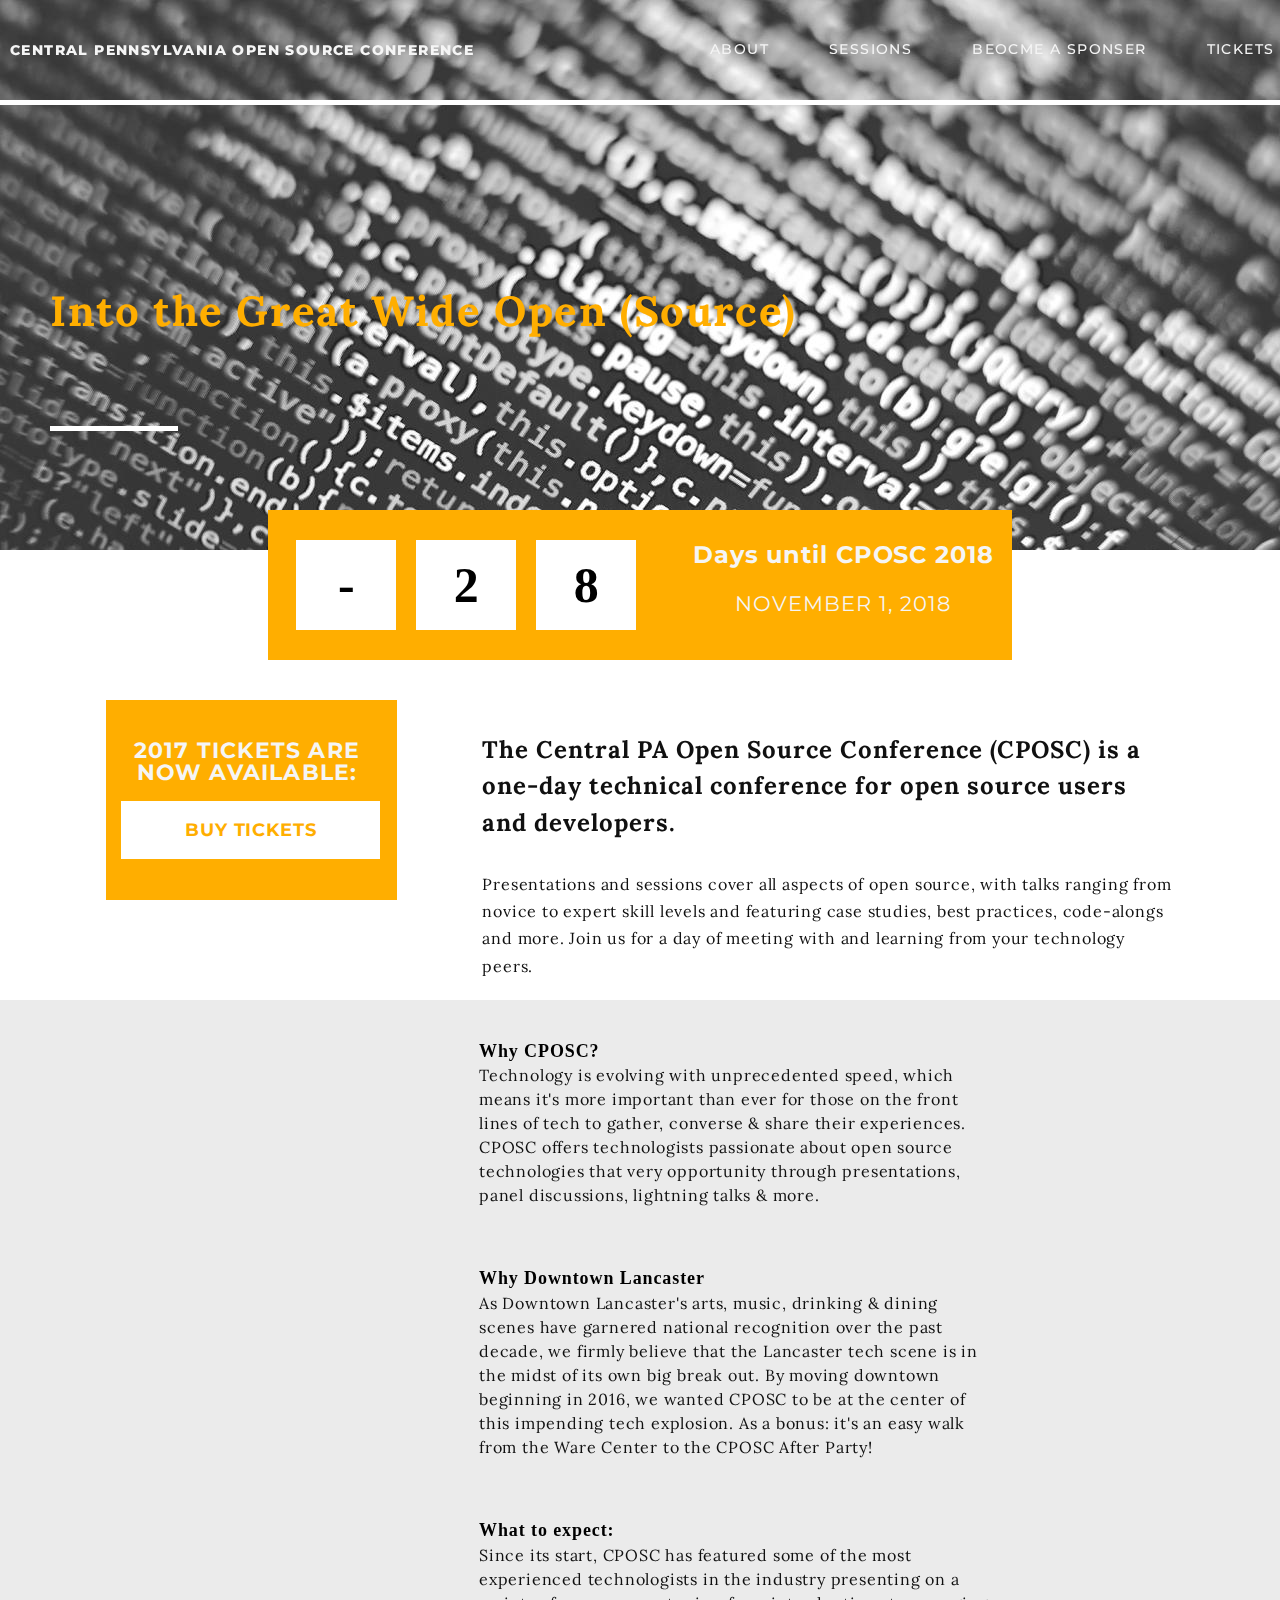
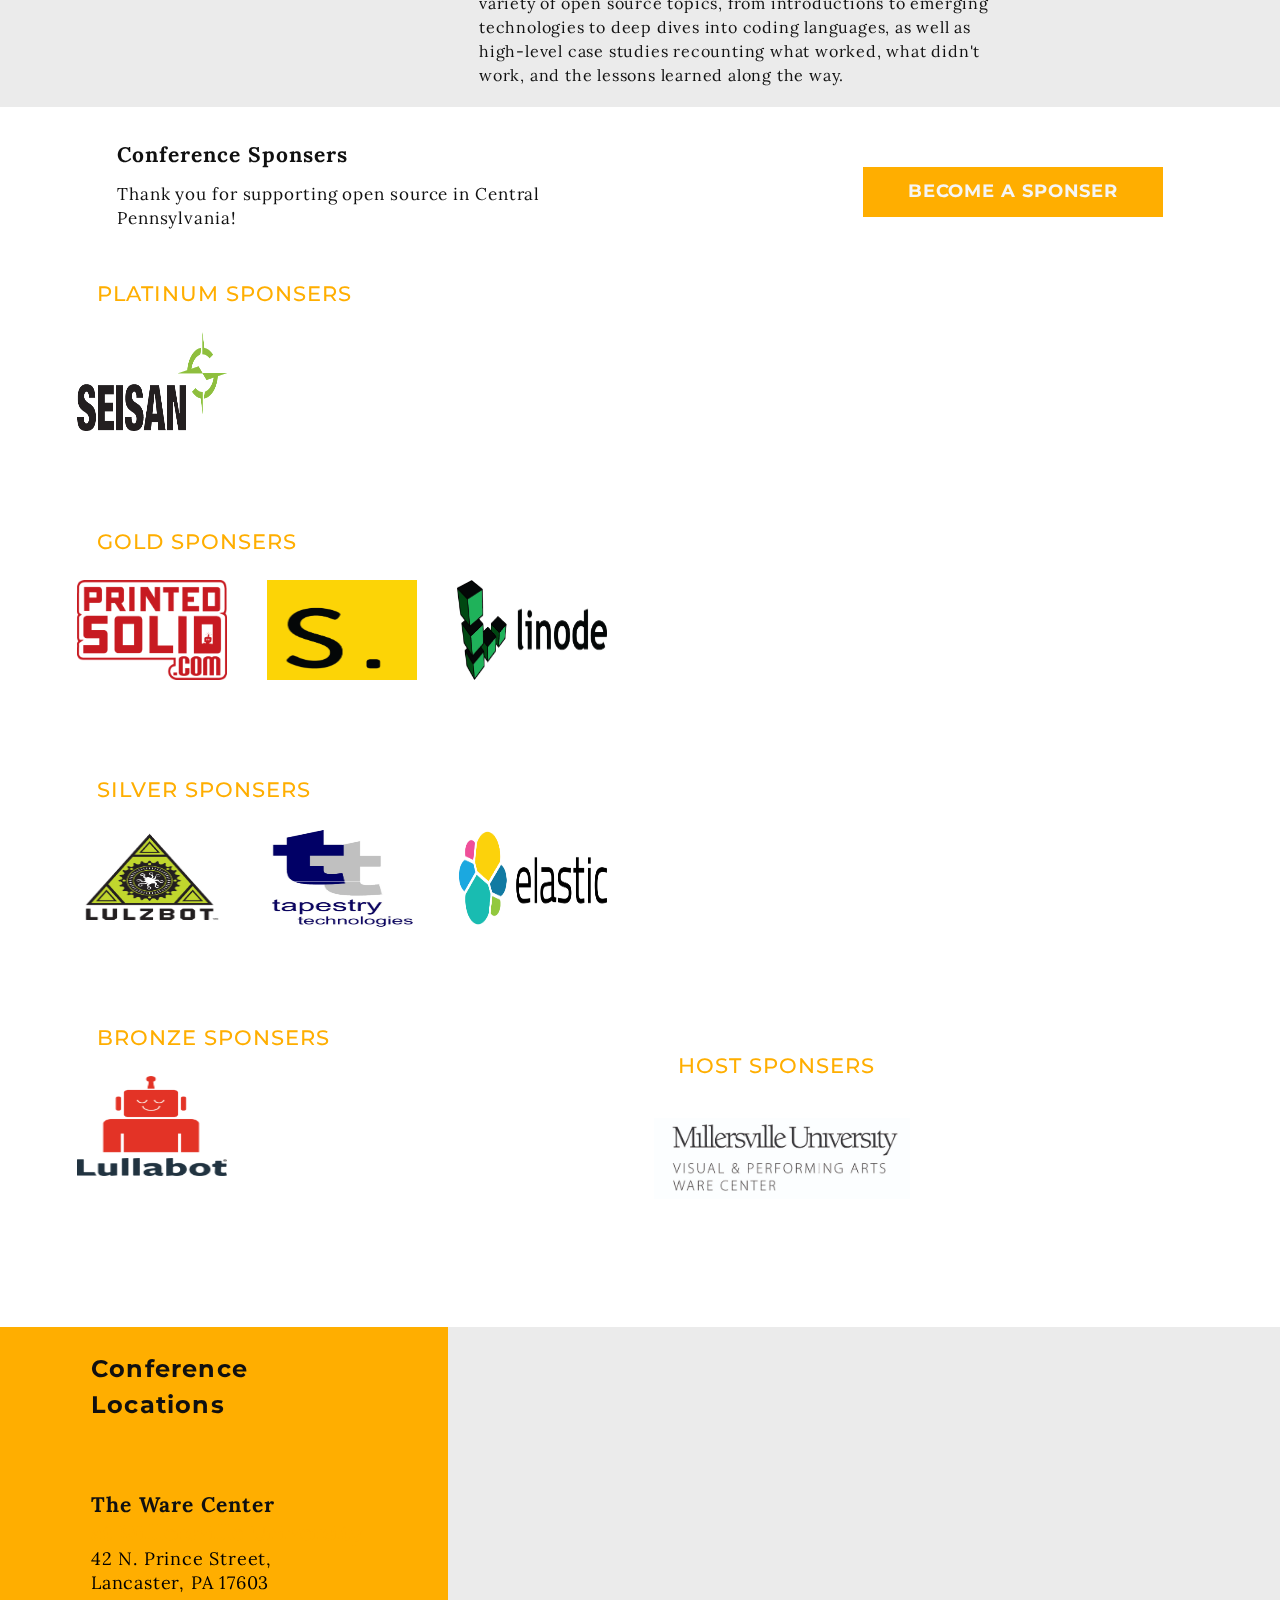
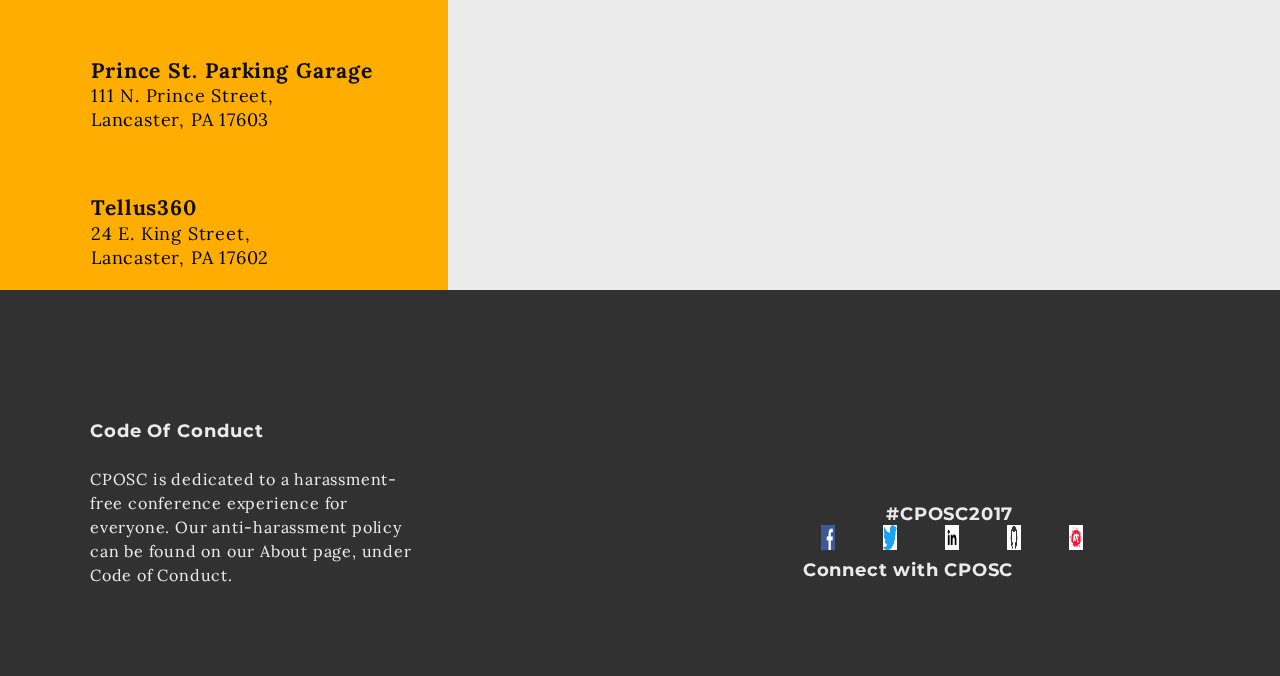
<file: index.html>
<!DOCTYPE html>
<html>
<head>
  <meta charset="utf-8" />
  <title>Home Page</title>
  <link rel="stylesheet" href="style.css">
  <meta name="viewport" content="width=device-width, initial-scale=1.0">
  <link href="https://fonts.googleapis.com/css?family=Lora|Montserrat" rel="stylesheet">
</head>
<body>
  <div class="nav-and-header-container">
    <nav class="site-navbar">
      <h2 class="CPOSC-navbar">CENTRAL PENNSYLVANIA OPEN SOURCE CONFERENCE</h2>
      <div class="nav-bar">
        <div class="about-button nav-button"><a href="about.html">ABOUT</a></div>
        <div class="sessions-button nav-button"><a href="speakers_and_sessions.html">SESSIONS</a></div>
        <div class="sponser-button nav-button"><a href="become_a_sponsor.html">BEOCME A SPONSER</a></div>
        <div class="tickets-button nav-button"><a href="tickets.html">TICKETS</a></div>
      </div>
      <div class="dropdown" style="float:right;">
        <button class="dropbtn">
        <img src="images/threelines.png" id="three-lines" alt="">
        </button>
      <div class="dropdown-content">
        <a href="index.html">Homepage</a>
        <a href="become_a_sponsor.html">Become a Sponser</a>
        <a href="speakers_and_sessions.html">Speakers and Sessions</a>
        <a href="about.html">About</a>
        <a href="tickets.html">Tickets</a>
      </div>
      </div>
    </nav>

    <section class="hero">
      <h1 class="hero-words">Into the Great Wide Open (Source)</h1>
      <div class="white-line"></div>
    </section>

  </div>
  <section class="countdown-clock">
    <section class="countdown-clock-counter">
      <div class="countdown-number-box" id="countdown-box-one">0</div>
      <div class="countdown-number-box" id="countdown-box-two"> 0
      </div>
      <div class="countdown-number-box" id="countdown-box-three"> 0
      </div>
    </section>
    <div class="event-date-and-time">
      <p class="days-until-cposc">Days until CPOSC 2018</p>
      <p class="date-of-event">NOVEMBER 1, 2018</p>
    </div>
  </section>
<div class="buy-tickets-background-info-container">
  <div class="buy-tickets">
    <h2 class="available">2017 TICKETS ARE<BR>
      NOW AVAILABLE:</h2>
    <div class="link-2">
      <a href="" target="_blank">BUY TICKETS</a>
    </div>
  </div>

  <article class="background-info">
    <section class="cposc-background-container">
      <h3 class="cposc-intro">The Central PA Open Source Conference (CPOSC) is a one-day technical conference for open source users and developers.</h3>
    </section>
    <section class="presentations-and-sessions-container">
      <p>Presentations and sessions cover all aspects of open source, with talks ranging from novice to expert skill levels and featuring case studies, best practices, code-alongs and more. Join us for a day of meeting with and learning from your technology peers.</p>
    </section>
  </article>
</div>

  <article class="why-cposc-articles-container">
    <section class="why-cposc-container">
      <h2>Why CPOSC?</h2>
      <p>Technology is evolving with unprecedented speed, which means it's more important than ever for those on the front lines of tech to gather, converse &amp; share their experiences. CPOSC offers technologists passionate about open source technologies that very opportunity through presentations, panel discussions, lightning talks &amp; more.</p>
    </section>
    <section class="why-lancaster-container">
      <h2>Why Downtown Lancaster</h2>
      <p>As Downtown Lancaster's arts, music, drinking &amp; dining scenes have garnered national recognition over the past decade, we firmly believe that the Lancaster tech scene is in the midst of its own big break out. By moving downtown beginning in 2016, we wanted CPOSC to be at the center of this impending tech explosion. As a bonus: it's an easy walk from the Ware Center to the CPOSC After Party!</p>
    </section>
    <section class="what-to-expect-container">
      <h2>What to expect:</h2>
      <p>Since its start, CPOSC has featured some of the most experienced technologists in the industry presenting on a variety of open source topics, from introductions to emerging technologies to deep dives into coding languages, as well as high-level case studies recounting what worked, what didn't work, and the lessons learned along the way.</p>
    </section>
  </article>

<div class="conference-sponsers-and-button-container">
  <section class="conference-sponsers-container">
    <h2 class="conference-sponsers">Conference Sponsers</h2>
    <p>Thank you for supporting open source in Central Pennsylvania!</p>
    <div class="become-a-sponser-button"><a href="">BECOME A SPONSER</a></div>
  </section>
    <div class="be-a-sponser-button"><a href="http://cposc.org/sponsor/">BECOME A SPONSER</a></div>
</div>

  <article class="cposc-sponsers-container">
    <h2 class="sponsers-title">PLATINUM SPONSERS</h2>
    <section class="platinum-sponsers-container">
      <img src="images/seisan.png" alt="">
    </section>
    <h2 class="sponsers-title">GOLD SPONSERS</h2>
    <section class="gold-sponsers-container">
        <img src="images/printedsolid.png" alt="">
        <img src="images/simple-mark.png" alt="">
        <img src="images/linode.png" alt="">
    </section>
    <h2 class="sponsers-title">SILVER SPONSERS</h2>
    <section class="silver-sponsers-container">
        <img src="images/lulzbot.jpg" alt="" />
        <img src="images/tapestry.png" alt="" />
        <img src="images/elastic.png" alt="" />
    </section>
  <section class="bronze-and-host-sponsers">
    <h2 class="sponsers-title">BRONZE SPONSERS</h2>
    <section class="bronze-sponsers-container">
      <img src="images/lullabot.png" alt="" />
    </section>
    <section class="host-sponsers-container">
    <h2 class="sponsers-title">HOST SPONSERS</h2>
      <img src="images/millersville.jpg"  id="millersville" alt="" />
    </section>
  </section>
  </article>
<div class="locations-grey-container">
  <section class="conference-locations-container">
    <h2 class="conference">Conference <br> Locations</h2>
    <h3 class="locations">The Ware Center</h3>
    <h5>at Millersville University</h5>
      <p class="address">42 N. Prince Street,<br>
      Lancaster, PA 17603</p>
    <h3 class="locations">Prince St. Parking Garage</h3>
    <p class="address">111 N. Prince Street,<br>
      Lancaster, PA 17603</p>
    <h3 class="locations">Tellus360</h3>
    <p class="address">24 E. King Street,<br>
      Lancaster, PA 17602</p>
  </section>
  <section class="grey-container">
    <iframe class="google-map-locations" src="https://www.google.com/maps/d/embed?mid=1MNOMifEoq6IxI9uRqtQNRoLZjIZzas38&hl=en"></iframe>
  </section>
  </div>
  <footer>
    <h3>Code Of Conduct</h3>
      <p>CPOSC is dedicated to a harassment-free conference experience for everyone. Our anti-harassment policy can be found on our About page, under Code of Conduct.</p>
      <h4>Connect with CPOSC</h4>
      <div class="images-footer">
        <img src="images/meetup.png" alt="meetup">
        <img src="images/git-hub.png" alt="github">
        <img src="images/in.png" alt="in">
        <img src="images/twitter.png" alt="twitter">
        <img src="images/facebook.png" alt="facebook">
      </div>
      <h4>#CPOSC2017</h4>
  </footer>
  <script src="scripts.js"></script>
</body>

</html>
</file>
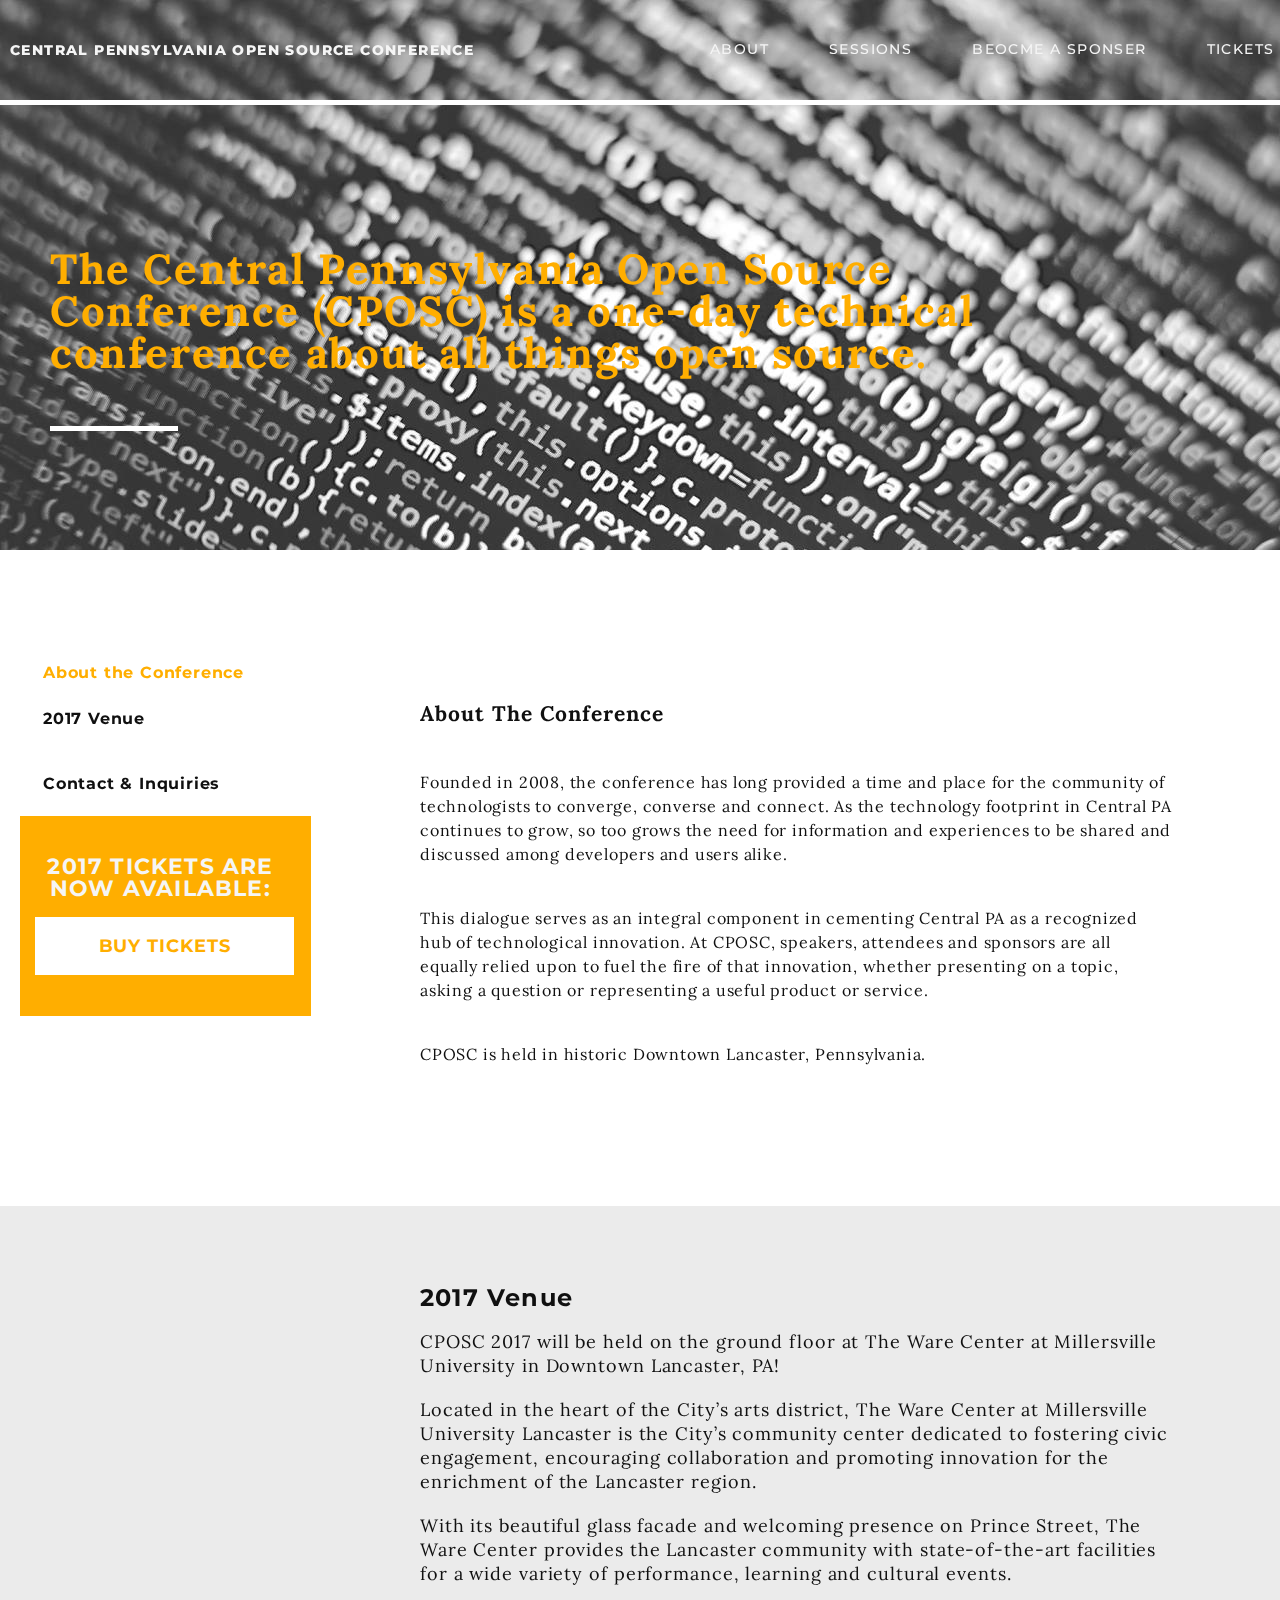
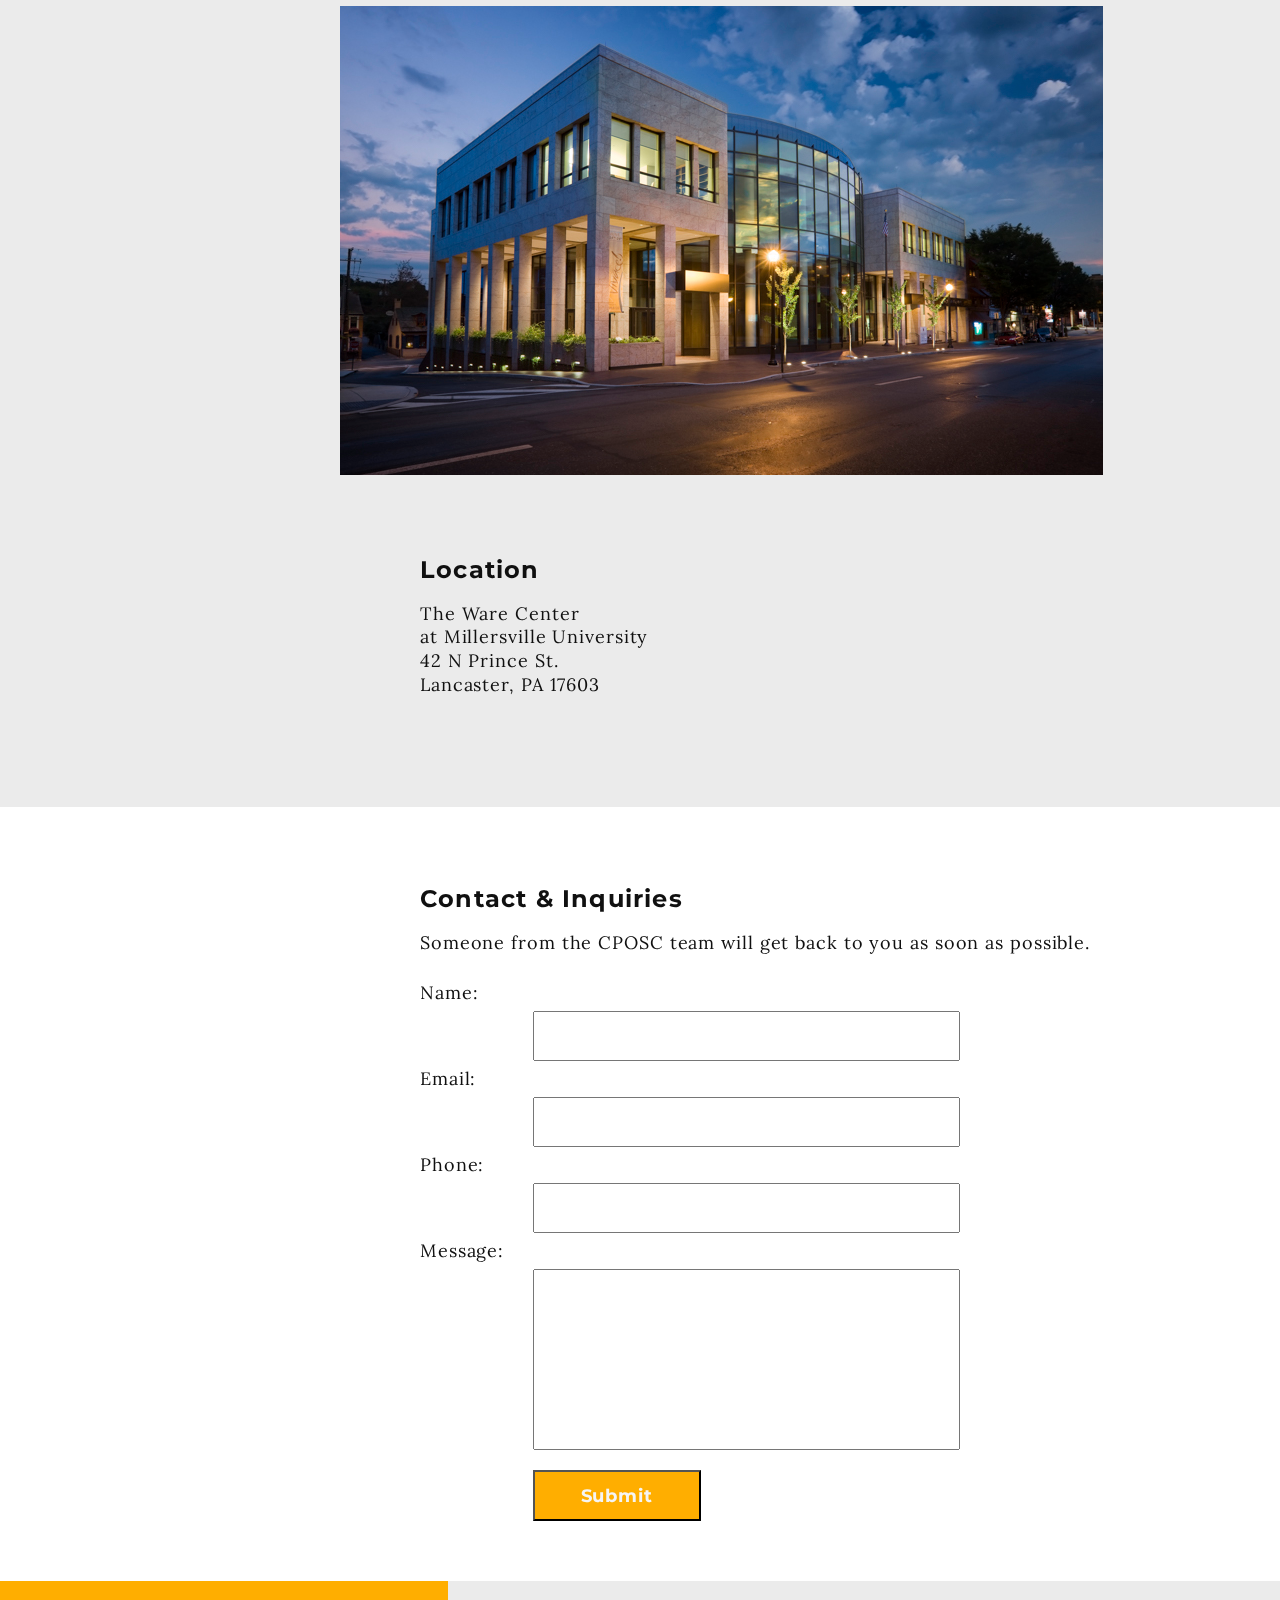
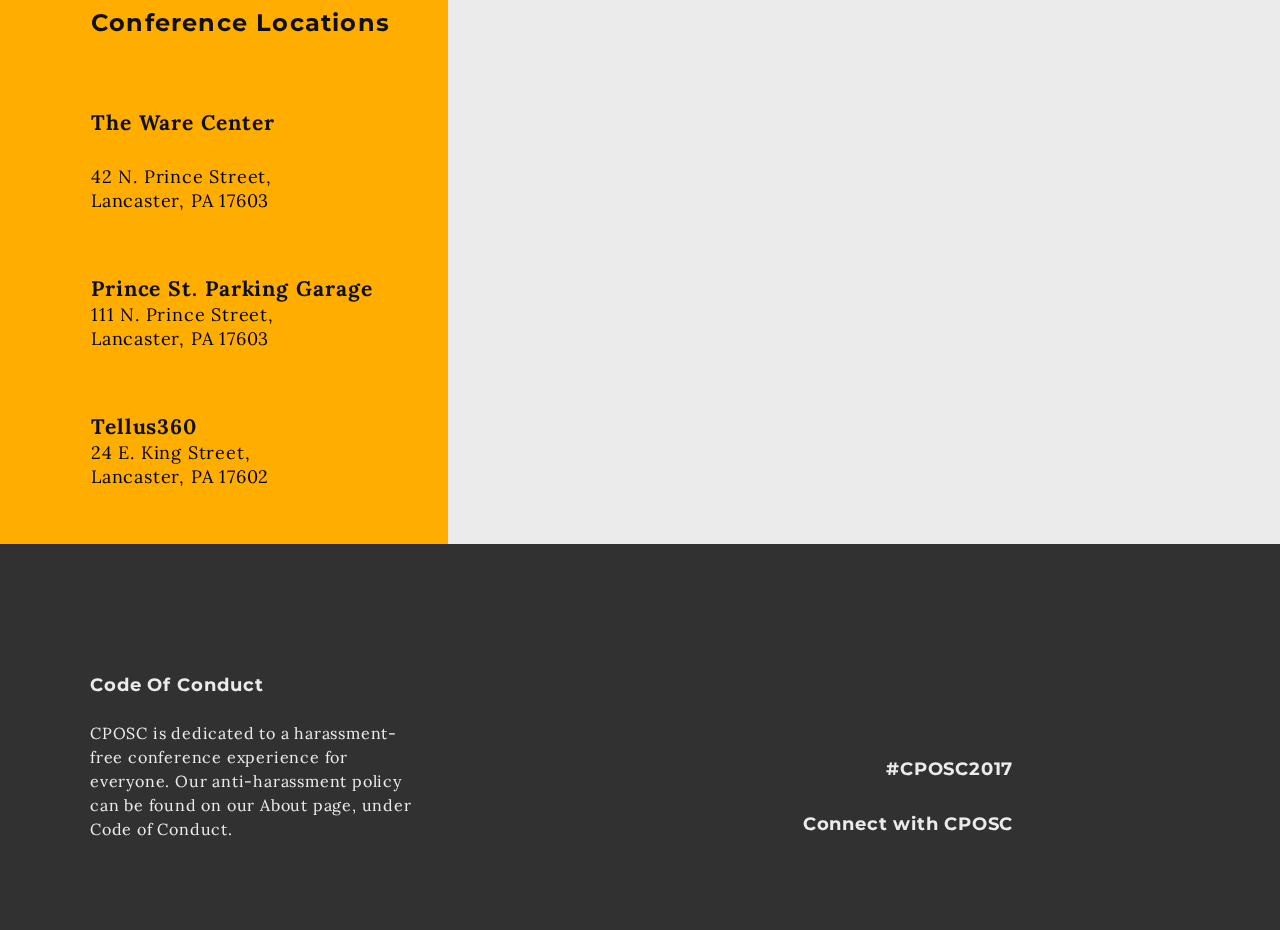
<file: about.html>
<!DOCTYPE html>
<html>
<head>
  <meta charset="utf-8" />
  <title>About</title>
  <link rel="stylesheet" href="style.css">
  <meta name="viewport" content="width=device-width, initial-scale=1.0">
  <link href="https://fonts.googleapis.com/css?family=Lora|Montserrat" rel="stylesheet">
</head>
<body>
  <div class="nav-and-header-container">
    <nav class="site-navbar">
      <h2 class="CPOSC-navbar">CENTRAL PENNSYLVANIA OPEN SOURCE CONFERENCE</h2>
      <div class="nav-bar">
        <div class="about-button nav-button"><a href="about.html">ABOUT</a></div>
        <div class="sessions-button nav-button"><a href="speakers_and_sessions.html">SESSIONS</a></div>
        <div class="sponser-button nav-button"><a href="become_a_sponsor.html">BEOCME A SPONSER</a></div>
        <div class="tickets-button nav-button"><a href="tickets.html">TICKETS</a></div>
      </div>
      <div class="dropdown" style="float:right;">
        <button class="dropbtn">
        <img src="images/threelines.png" id="three-lines" alt="">
        </button>
      <div class="dropdown-content">
        <a href="index.html">Homepage</a>
        <a href="become_a_sponsor.html">Become a Sponser</a>
        <a href="speakers_and_sessions.html">Speakers and Sessions</a>
        <a href="about.html">About</a>
        <a href="tickets.html">Tickets</a>
      </div>
      </div>
    </nav>
    <section class="hero">
      <h1 class="hero-words">The Central Pennsylvania Open Source Conference (CPOSC) is a one-day technical conference about all things open source.</h1>
      <div class="white-line"></div>
    </section>
  </div>
  <div class="sponser-container">
    <section class="become-a-sponser">
      <aside class="about-desktop-only">
        <h6>About the Conference</h6>
      <p><a href="#jump">2017 Venue</a></p>
        <p><a href="#jump2">Contact &amp; Inquiries</a></p>
      </aside>

      <div class="buy-tickets" id="ticket-box">
        <h2 class="available">2017 TICKETS ARE<BR>
          NOW AVAILABLE:</h2>
        <div class="link-2">
          <a href="" target="_blank">BUY TICKETS</a>
        </div>
      </div>
      <div class="about-venue-location-container">
      <h3 class="about-conference">About The Conference</h3>
      <p>Founded in 2008, the conference has long provided a time and place for the community of technologists to converge, converse and connect. As the technology footprint in Central PA continues to grow, so too grows the need for information and experiences to be shared and discussed among developers and users alike.</p>
      <p>This dialogue serves as an integral component in cementing Central PA as a recognized hub of technological innovation. At CPOSC, speakers, attendees and sponsors are all equally relied upon to fuel the fire of that innovation, whether presenting on a topic, asking a question or representing a useful product or service.</p>
      <p>CPOSC is held in historic Downtown Lancaster, Pennsylvania.</p>
    </div>
    </section>
  </div>
  <article class="about-cposc-container">
    <section class="about-cposc">
      <div id="jump"class="about-venue-location-container">
      <h3>2017 Venue</h3>
      <p>CPOSC 2017 will be held on the ground floor at The Ware Center at Millersville University in Downtown Lancaster, PA!</p>
      <p>Located in the heart of the City’s arts district, The Ware Center at Millersville University Lancaster is the City’s community center dedicated to fostering civic engagement, encouraging collaboration and promoting innovation for the enrichment of the Lancaster region.</p>
      <p>With its beautiful glass facade and welcoming presence on Prince Street, The Ware Center provides the Lancaster community with state-of-the-art facilities for a wide variety of performance, learning and cultural events.</p>
    </section>
  </div>
    <section class="about-venue-location-container">
      <img src="images/ware-center.jpg" alt="venue">
    </section>
    <section class="about-cposc">
      <div class="about-venue-location-container">
      <h3>Location</h3>
      <p>The Ware Center<br>
        at Millersville University<br>
        42 N Prince St.<br>
        Lancaster, PA 17603</p>
      </div>
    </section>
  </article>
  <article>
    <section id="jump2" class="contact-inquiries">
      <div class="about-venue-location-container">
      <h3>Contact &amp; Inquiries</h3>
      <p>Someone from the CPOSC team will get back to you as soon as possible.</p>
      <form>
        <fieldset>
          <label>
            Name:<br>
            <input type="text" name="user-name" class="desktop-version-input">
          </label>
          <label><br>
            Email:<br>
            <input type="email" name="email_address" class="desktop-version-input">
          </label>
          <label><br>
            Phone:<br>
            <input type="tel" name="phone-number" class="desktop-version-input">
          </label>
          <label><br>
            Message:<br>
            <input class="message-input" type="text" name="message">
          </label><br>
          <div class="button-container">
          <input class="submit-button"type="submit" value="Submit">
        </div>
        </fieldset>
      </form>
    </div>
    </section>
  </article>
  <div class="locations-grey-container">
  <section class="conference-locations-container">
    <h2 class="conference">Conference Locations</h2>
    <h3 class="locations">The Ware Center</h3>
    <h5>at Millersville University</h5>
      <p class="address">42 N. Prince Street,<br>
      Lancaster, PA 17603</p>
    <h3 class="locations">Prince St. Parking Garage</h3>
    <p class="address">111 N. Prince Street,<br>
      Lancaster, PA 17603</p>
    <h3 class="locations">Tellus360</h3>
    <p class="address">24 E. King Street,<br>
      Lancaster, PA 17602</p>
  </section>
  <aside class="grey-container">
    <iframe class="google-map-locations" src="https://www.google.com/maps/d/embed?mid=1MNOMifEoq6IxI9uRqtQNRoLZjIZzas38&hl=en"></iframe>
  </aside>
</div>
  <footer>
    <h3>Code Of Conduct</h3>
      <p>CPOSC is dedicated to a harassment-free conference experience for everyone. Our anti-harassment policy can be found on our About page, under Code of Conduct.</p>
      <h4>Connect with CPOSC</h4>
      <h4>#CPOSC2017</h4>
  </footer>

</body>

</html>
</file>
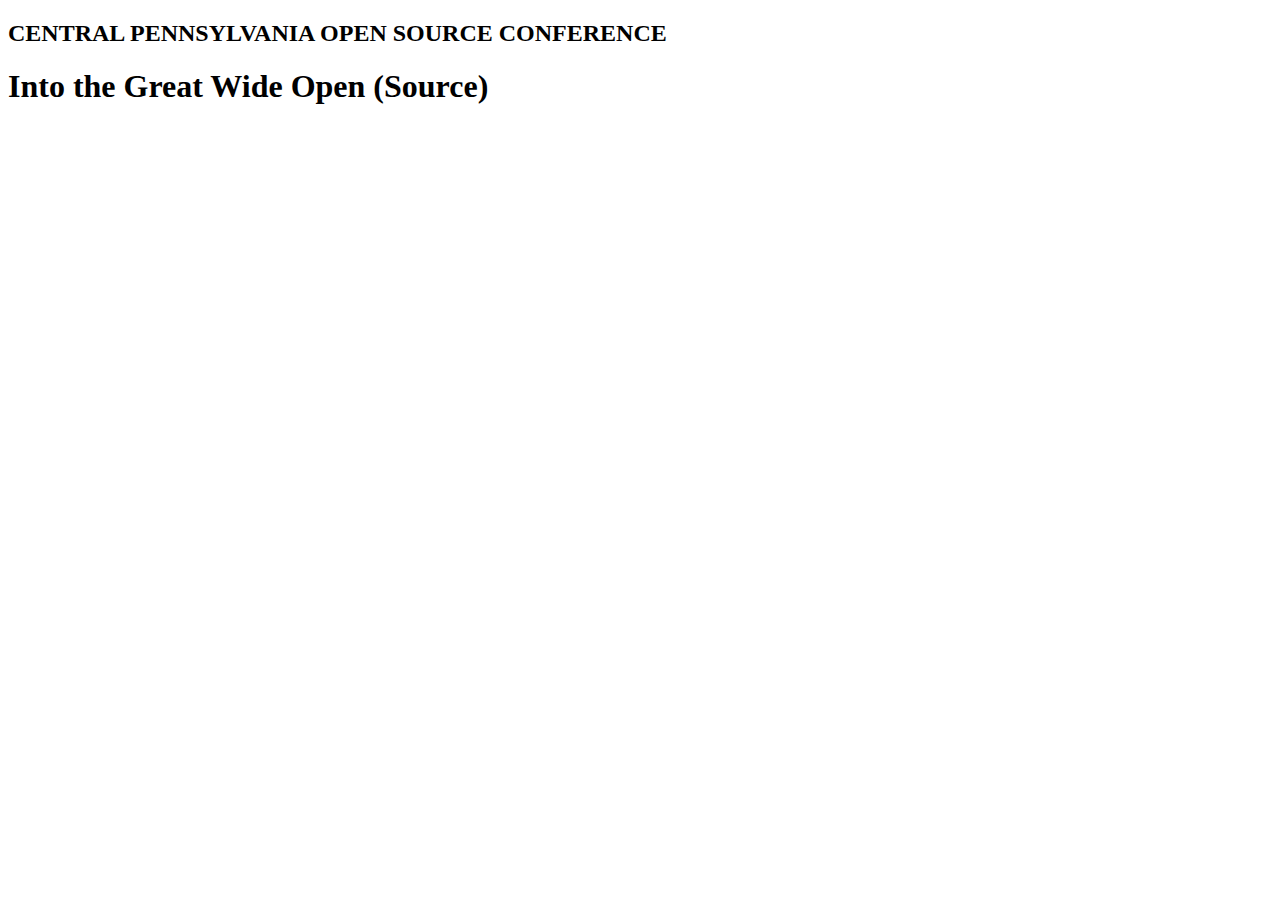
<file: become_a_sponser.html>
<!DOCTYPE html>
<html>
<head>
  <meta charset="utf-8" />
  <title>Become a sponser</title>
  <link rel="stylesheet" href="styles.css">
  <meta name="viewport" content="width=device-width, initial-scale=1.0">
</head>
<body>
  <nav class="site-navbar">
    <h2>CENTRAL PENNSYLVANIA OPEN SOURCE CONFERENCE</h2>
  </nav>
  <section class="hero">
    <h1>Into the Great Wide Open (Source)</h1>
  </section>
  <section class="buy-tickets">

  </section>

  <article class="become-a-sponser">

  </article>

  <article class="about-cposc-container">
    <section class="about-cposc">

    </section>
    <section class="why-sponser-cposc">

    </section>
  </article>

  <section class="sponsership-packages">

  </section>
  <article class="conference-locations-container">
    <section class="conference-location-one-container">

    </section>
    <section class="conference-location-two-container">

    </section>
    <section class="conference-location-three-container">

    </section>
  </article>
  <section class="grey-container">

  </section>
  <footer class="site-footer">
    <section class="code-of-conduct-footer-container">

    </section>
    <section class="connect-with-cposc-footer-container">

    </section>
    <section class="hashtag-cposc-footer">

    </section>
  </footer>
</body>

</html>
</file>
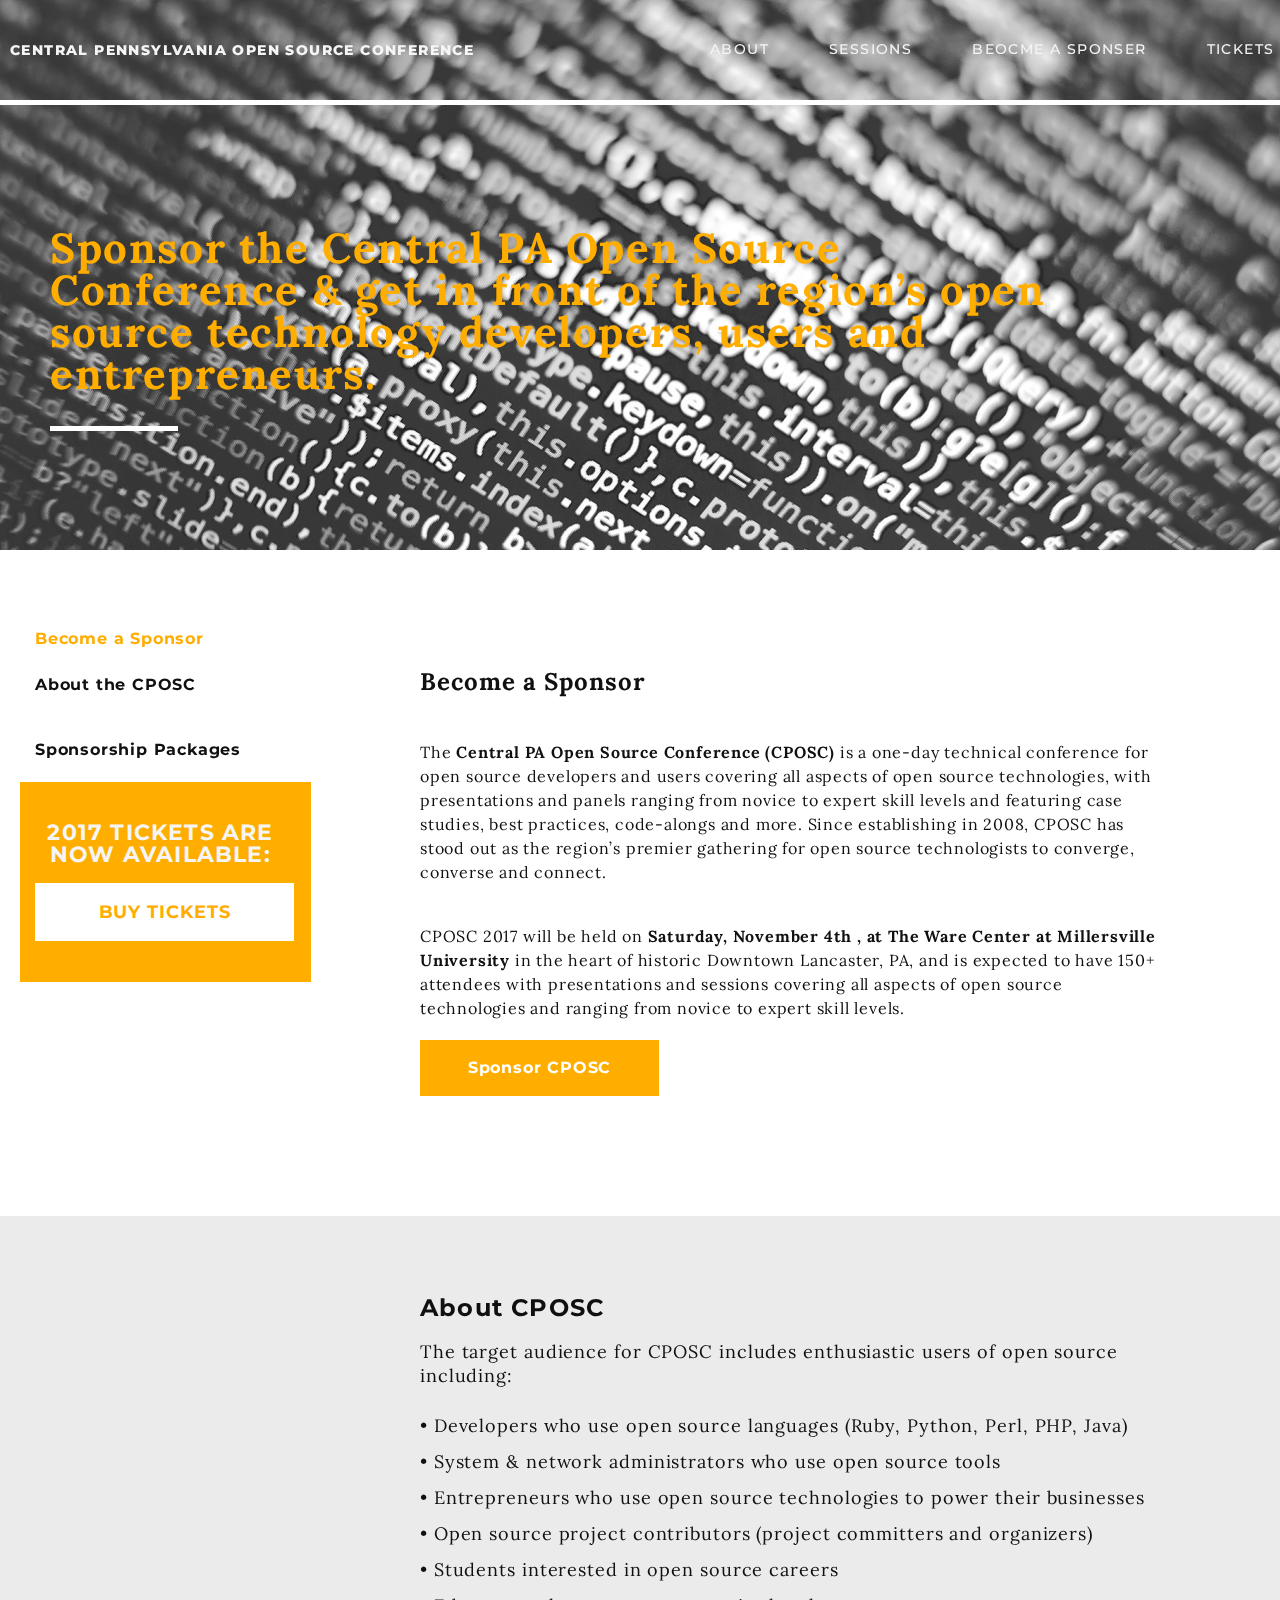
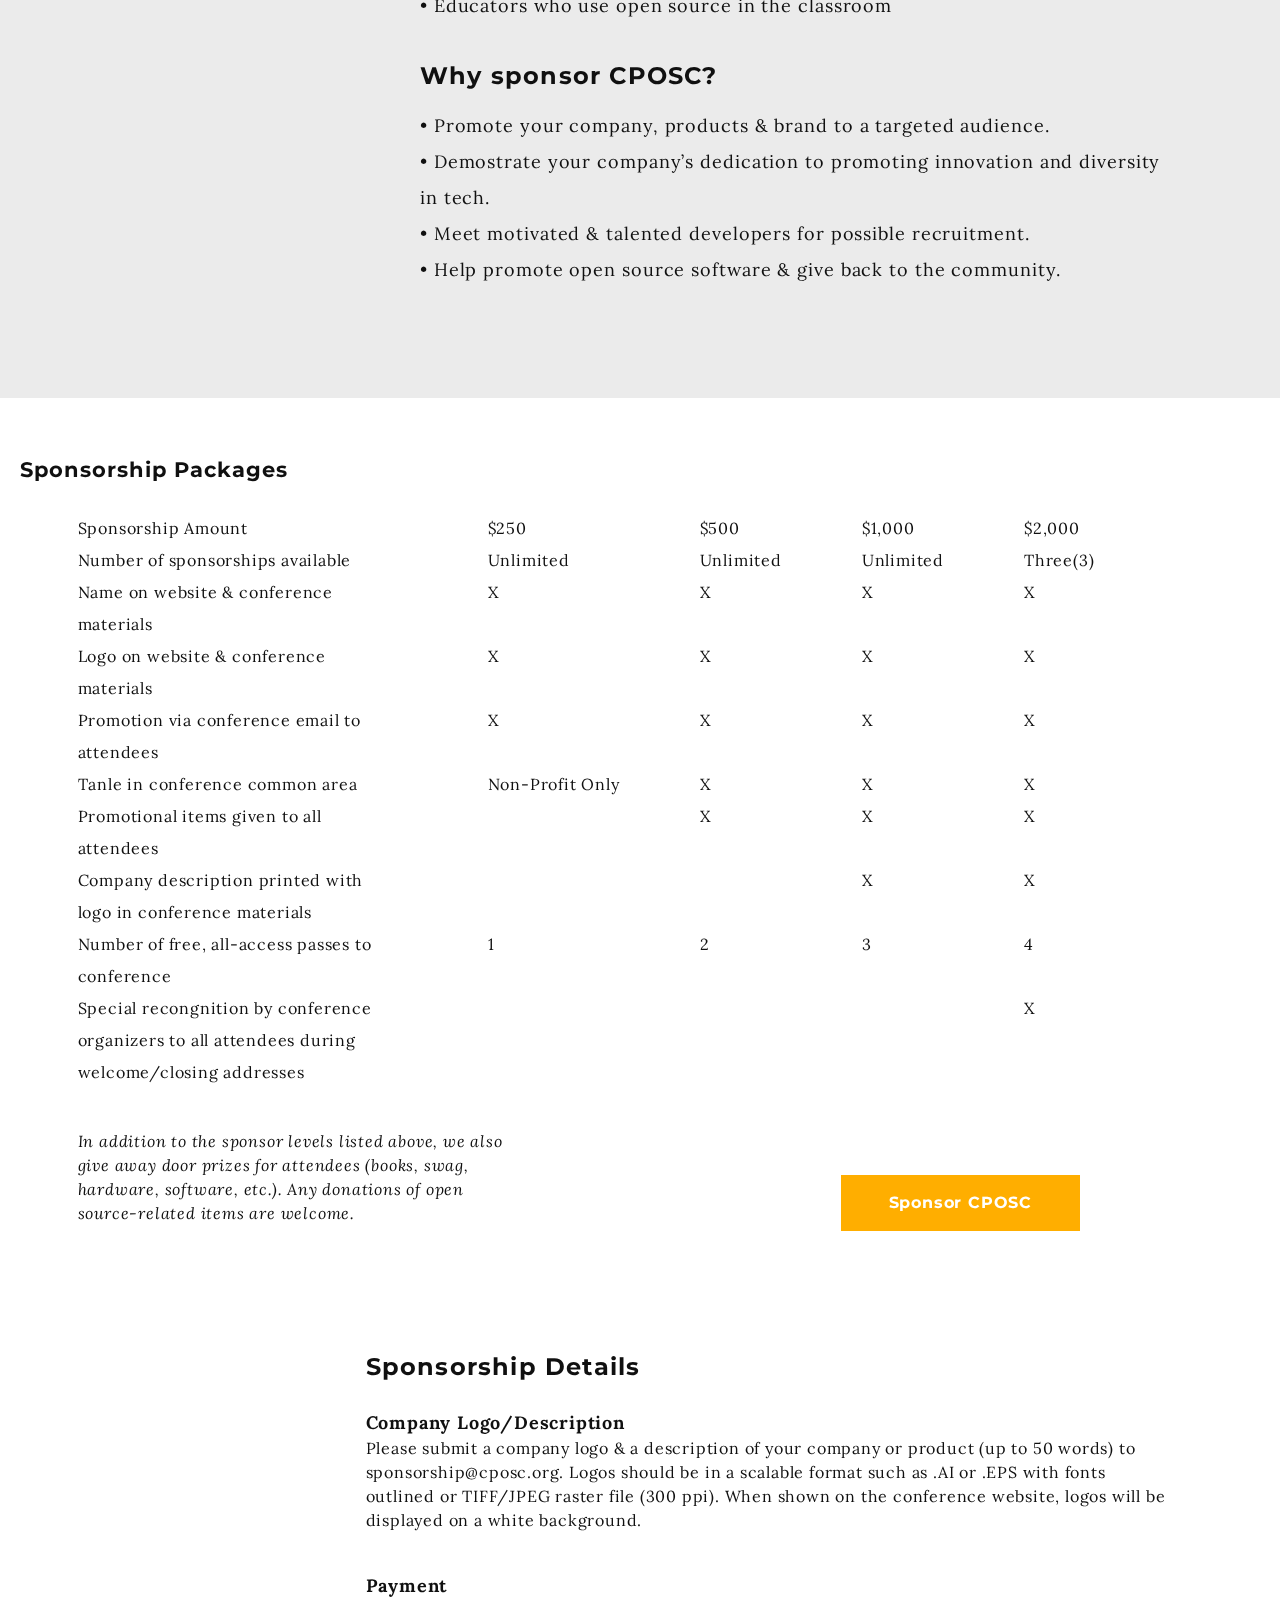
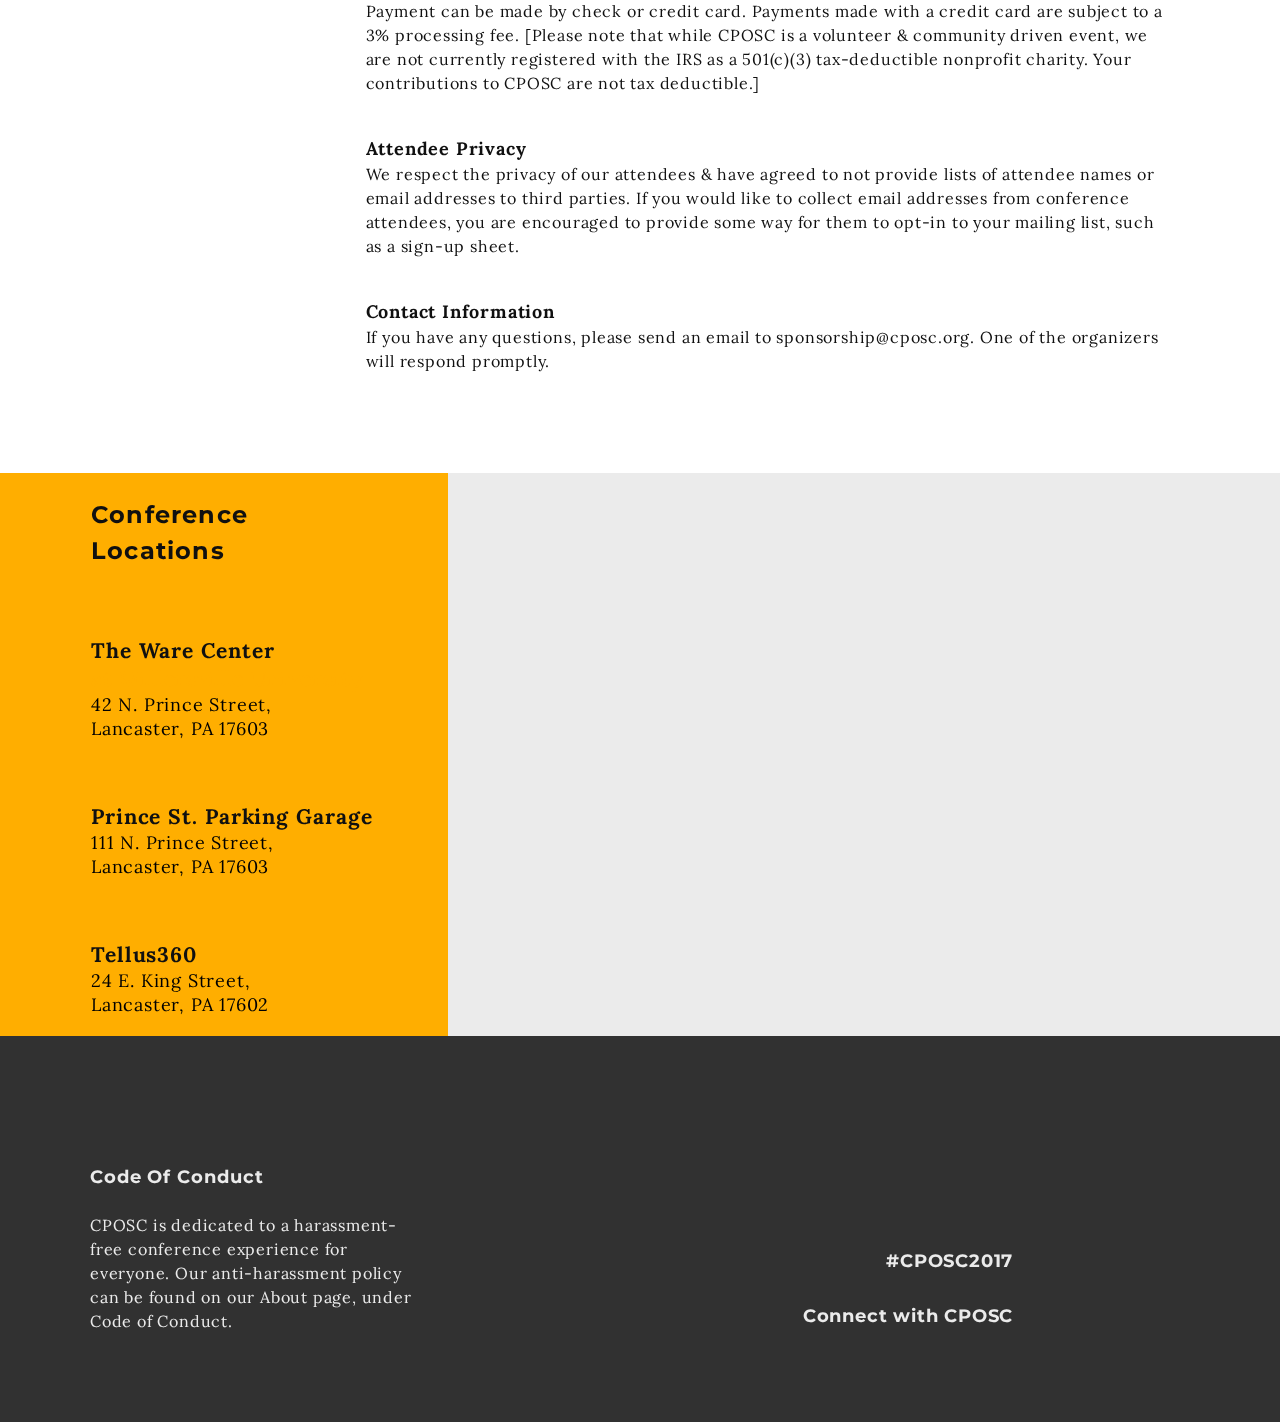
<file: become_a_sponsor.html>
<!DOCTYPE html>
<html>
<head>
  <meta charset="utf-8" />
  <title>Become a sponser</title>
  <link rel="stylesheet" href="style.css">
  <meta name="viewport" content="width=device-width, initial-scale=1.0">
  <link href="https://fonts.googleapis.com/css?family=Lora|Montserrat" rel="stylesheet">
</head>
<body>
  <div class="nav-and-header-container">
    <nav class="site-navbar">
      <h2 class="CPOSC-navbar">CENTRAL PENNSYLVANIA OPEN SOURCE CONFERENCE</h2>
      <div class="nav-bar">
        <div class="about-button nav-button"><a href="about.html">ABOUT</a></div>
        <div class="sessions-button nav-button"><a href="speakers_and_sessions.html">SESSIONS</a></div>
        <div class="sponser-button nav-button"><a href="become_a_sponsor.html">BEOCME A SPONSER</a></div>
        <div class="tickets-button nav-button"><a href="tickets.html">TICKETS</a></div>
      </div>
      <div class="dropdown" style="float:right;">
        <button class="dropbtn">
        <img src="images/threelines.png" id="three-lines" alt="">
        </button>
      <div class="dropdown-content">
        <a href="index.html">Homepage</a>
        <a href="become_a_sponsor.html">Become a Sponser</a>
        <a href="speakers_and_sessions.html">Speakers and Sessions</a>
        <a href="about.html">About</a>
        <a href="tickets.html">Tickets</a>
      </div>
      </div>
    </nav>
    <section class="hero">
      <h1 class="hero-words">Sponsor the Central PA Open Source Conference & get in front of the region’s open source technology developers, users and entrepreneurs.</h1>
      <div class="white-line"></div>
    </section>


  <article class="sponser-container">
  <section class="become-a-sponser">
    <aside class="sponsor-desktop-only">
      <h6>Become a Sponsor</h6>
    <p><a href="#jump3">About the CPOSC</a></p>
      <p><a href="#jump4">Sponsorship Packages</a></p>
    </aside>
    <div class="buy-tickets">
      <h2 class="available">2017 TICKETS ARE<BR>
        NOW AVAILABLE:</h2>
      <div class="link-2">
        <a href="" target="_blank">BUY TICKETS</a>
      </div>
    </div>
    <div class="sponsor-homepage">
    <h3 id="become-a-sponsor-desktop-only" class="cposc-intro">Become a Sponsor</h3>
    <p>The <span class="bold-text">Central PA Open Source Conference (CPOSC)</span> is a one-day technical conference for open source developers and users covering all aspects of open source technologies, with presentations and panels ranging from novice to expert skill levels and featuring case studies, best practices, code-alongs and more. Since establishing in 2008, CPOSC has stood out as the region’s premier gathering for open source technologists to converge, converse and connect.</p>
    <p>CPOSC 2017 will be held on <span class="bold-text">Saturday, November 4th , at The Ware Center at Millersville University</span> in the heart of historic Downtown Lancaster, PA, and is expected to have 150+ attendees with presentations and sessions covering all aspects of open source technologies and ranging from novice to expert skill levels.</p>
    <div class="desktop-sponsor-button">
      <a href="http://cposc.org/sponsor/" target="_blank">Sponsor CPOSC</a>
    </div>
  </div>
  </section>
  </article>

  <article class="about-cposc-container">
    <section id="jump3" class="about-cposc">
      <div class="sponsor-homepage">
        <h3>About CPOSC</h3>
          <p>The target audience for CPOSC includes enthusiastic users of open source including:</p>
          <p class="list">• Developers who use open source languages (Ruby, Python, Perl, PHP, Java)<br>
            • System & network administrators who use open source tools<br>
            • Entrepreneurs who use open source technologies to power their businesses<br>
            • Open source project contributors (project committers and organizers)<br>
            • Students interested in open source careers<br>
            • Educators who use open source in the classroom</p>
          <h3>Why sponsor CPOSC?</h3>
            <p class="list">• Promote your company, products & brand to a targeted audience.<br>
              • Demostrate your company’s dedication to promoting innovation and diversity in tech.<br>
              • Meet motivated & talented developers for possible recruitment.<br>
              • Help promote open source software & give back to the community.</p>
            </div>
    </section>
  </article>
  <section id="jump4" class="sponsership-packages">
    <h4>Sponsorship Packages</h4>
    <table class="desktop-table">
      <tr>
        <th scope="row">Sponsorship Amount</th>
        <td>$250</td>
        <td>$500</td>
        <td>$1,000</td>
        <td>$2,000</td>
      </tr>
      <tr>
        <th scope="row">Number of sponsorships available</th>
        <td>Unlimited</td>
        <td>Unlimited</td>
        <td>Unlimited</td>
        <td>Three(3)</td>
      </tr>
      <tr>
        <th scope="row">Name on website &amp; conference materials</th>
        <td>X</td>
        <td>X</td>
        <td>X</td>
        <td>X</td>
      </tr>
      <tr>
        <th scope="row">Logo on website &amp; conference materials</th>
        <td>X</td>
        <td>X</td>
        <td>X</td>
        <td>X</td>
      </tr>
      <tr>
        <th scope="row">Promotion via conference email to attendees</th>
        <td>X</td>
        <td>X</td>
        <td>X</td>
        <td>X</td>
      </tr>
      <tr>
        <th scope="row">Tanle in conference common area</th>
        <td>Non-Profit Only</td>
        <td>X</td>
        <td>X</td>
        <td>X</td>
      </tr>
      <tr>
        <th scope="row">Promotional items given to all attendees</th>
        <td></td>
        <td>X</td>
        <td>X</td>
        <td>X</td>
      </tr>
      <tr>
        <th scope="row">Company description printed with logo in conference materials</th>
        <td></td>
        <td></td>
        <td>X</td>
        <td>X</td>
      </tr>
      <tr>
        <th scope="row">Number of free, all-access passes to conference</th>
        <td>1</td>
        <td>2</td>
        <td>3</td>
        <td>4</td>
      </tr>
      <tr>
        <th scope="row">Special recongnition by conference organizers to all attendees during welcome/closing addresses</th>
        <td></td>
        <td></td>
        <td></td>
        <td>X</td>
      </tr>
    </table>
    <p class="mobile-p">Download sponsorship PDF or contact sponsorships@scposc.org to learn more about sponsoring CPOSC.</p>
    <p class="desktop-p">In addition to the sponsor levels listed above, we also give away door prizes for attendees (books, swag, hardware, software, etc.). Any donations of open source-related items are welcome.</p>
      <div class="sponsor-link-2">
        <a href="http://cposc.org/sponsor/" target="_blank">Sponsor CPOSC</a>
      </div>
      <article class="desktop-sponsor-details">
      <h4>Sponsorship Details</h4>
      <h5>Company Logo/Description</h5>
      <p>Please submit a company logo & a description of your company or product (up to 50 words) to sponsorship@cposc.org. Logos should be in a scalable format such as .AI or .EPS with fonts outlined or TIFF/JPEG raster file (300 ppi). When shown on the conference website, logos will be displayed on a white background.</p>

      <h5>Payment</h5>
      <p>Payment can be made by check or credit card. Payments made with a credit card are subject to a 3% processing fee. [Please note that while CPOSC is a volunteer & community driven event, we are not currently registered with the IRS as a 501(c)(3) tax-deductible nonprofit charity. Your contributions to CPOSC are not tax deductible.]</p>

      <h5>Attendee Privacy</h5>
      <p>We respect the privacy of our attendees & have agreed to not provide lists of attendee names or email addresses to third parties. If you would like to collect email addresses from conference attendees, you are encouraged to provide some way for them to opt-in to your mailing list, such as a sign-up sheet.</p>

      <h5>Contact Information</h5>
      <p>If you have any questions, please send an email to sponsorship@cposc.org. One of the organizers will respond promptly.</p>
    </article>
  </section>
  <div class="locations-grey-container">
  <section class="conference-locations-container">
    <h2 class="conference">Conference <br> Locations</h2>
    <h3 class="locations">The Ware Center</h3>
    <h5>at Millersville University</h5>
      <p class="address">42 N. Prince Street,<br>
      Lancaster, PA 17603</p>
    <h3 class="locations">Prince St. Parking Garage</h3>
    <p class="address">111 N. Prince Street,<br>
      Lancaster, PA 17603</p>
    <h3 class="locations">Tellus360</h3>
    <p class="address">24 E. King Street,<br>
      Lancaster, PA 17602</p>
  </section>
  <section class="grey-container">
    <iframe class="google-map-locations" src="https://www.google.com/maps/d/embed?mid=1MNOMifEoq6IxI9uRqtQNRoLZjIZzas38&hl=en"></iframe>
  </section>
</div>
  <footer>
    <section class="code-container">
    <h3>Code Of Conduct</h3>
      <p>CPOSC is dedicated to a harassment-free conference experience for everyone. Our anti-harassment policy can be found on our About page, under Code of Conduct.</p>
    </section>
      <h4>Connect with CPOSC</h4>
      <h4>#CPOSC2017</h4>
  </footer>
</body>

</html>
</file>
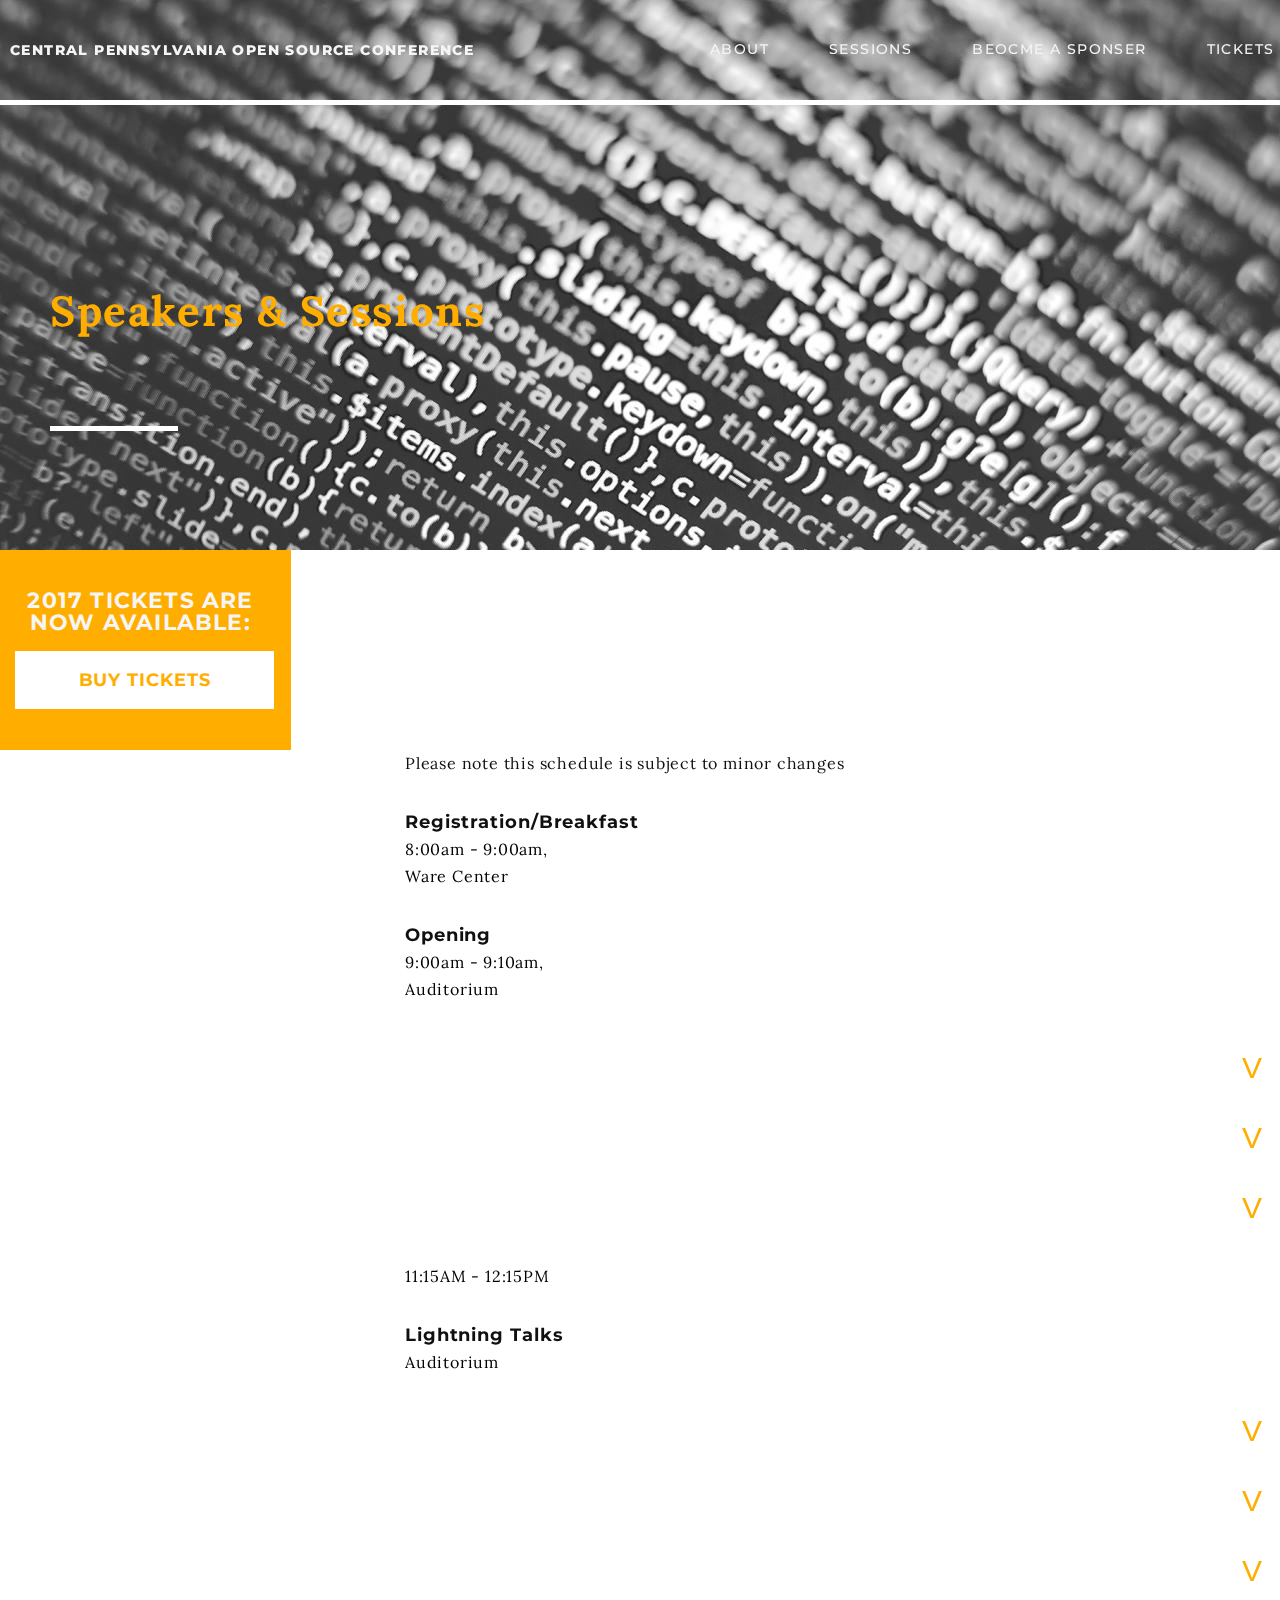
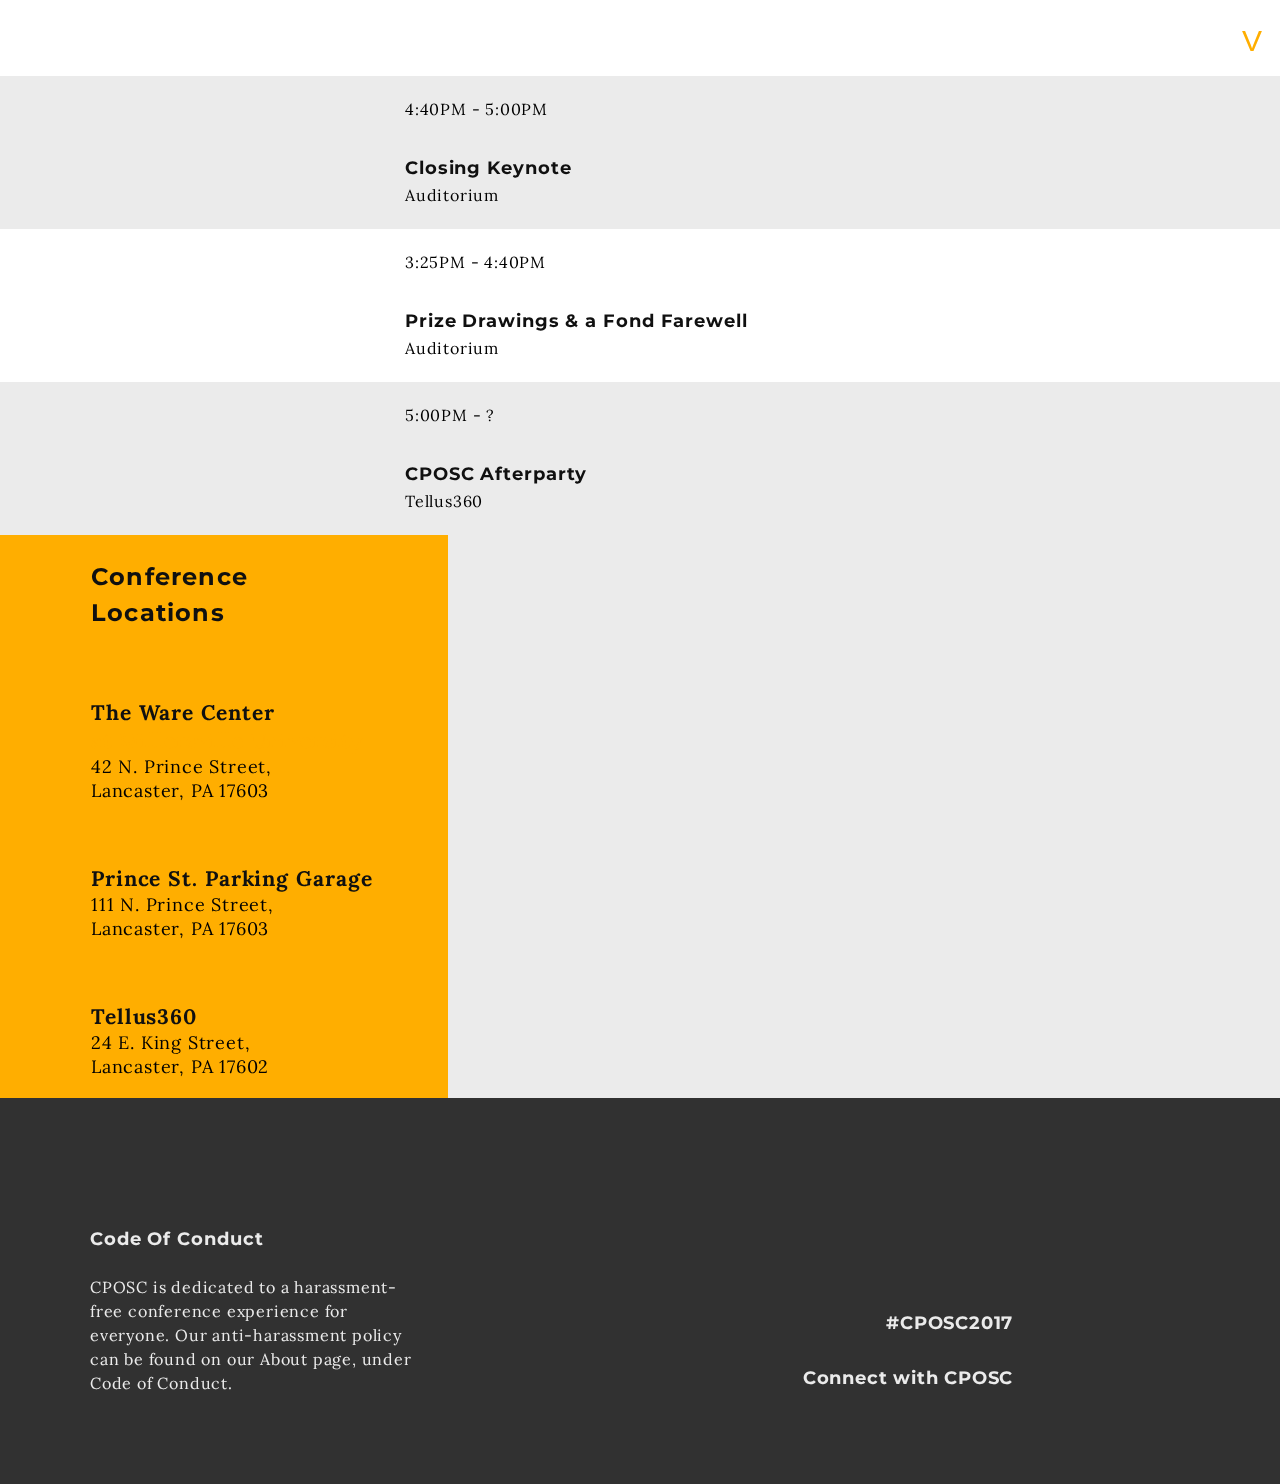
<file: speakers_and_sessions.html>
<!DOCTYPE html>
<html>
<head>
  <meta charset="utf-8" />
  <title>Speakers and Sessions</title>
  <link rel="stylesheet" href="style.css">
  <meta name="viewport" content="width=device-width, initial-scale=1.0">
  <link href="https://fonts.googleapis.com/css?family=Lora|Montserrat" rel="stylesheet">
</head>
<body>
  <div class="nav-and-header-container">
    <nav class="site-navbar">
      <h2 class="CPOSC-navbar">CENTRAL PENNSYLVANIA OPEN SOURCE CONFERENCE</h2>
      <div class="nav-bar">
        <div class="about-button nav-button"><a href="about.html">ABOUT</a></div>
        <div class="sessions-button nav-button"><a href="speakers_and_sessions.html">SESSIONS</a></div>
        <div class="sponser-button nav-button"><a href="become_a_sponsor.html">BEOCME A SPONSER</a></div>
        <div class="tickets-button nav-button"><a href="tickets.html">TICKETS</a></div>
      </div>
      <div class="dropdown" style="float:right;">
        <button class="dropbtn">
        <img src="images/threelines.png" id="three-lines" alt="">
        </button>
      <div class="dropdown-content">
        <a href="index.html">Homepage</a>
        <a href="become_a_sponsor.html">Become a Sponser</a>
        <a href="speakers_and_sessions.html">Speakers and Sessions</a>
        <a href="about.html">About</a>
        <a href="tickets.html">Tickets</a>
      </div>
      </div>
    </nav>
    <section class="hero">
      <h1 class="hero-words">Speakers &amp; Sessions</h1>
      <div class="white-line"></div>
    </section>

  </div>
  <div class="buy-tickets">
    <h2 class="available">2017 TICKETS ARE<BR>
      NOW AVAILABLE:</h2>
    <div class="link-2">
      <a href="" target="_blank">BUY TICKETS</a>
    </div>
  </div>
  <article class="opening-activities-container">
    <div class="speakers-sessions-container">
    <span>
      <p>Please note this schedule is subject to minor changes</p>
    </span>
  </div>
    <section class="registration-breakfast">
      <div class="speakers-sessions-container">
      <h3>Registration/Breakfast</h3>
      <p>8:00am - 9:00am,<br>
        Ware Center</p>
      <h3>Opening</h3>
      <p>9:00am - 9:10am,<br>
        Auditorium</p>
      </div>
    </section>
  </article>
  <button class="accordion">V</button>
  <div class="panel">
  <article class="sessions-container">
    <section class="registration-breakfast">
      <div class="speakers-sessions-container">
      <h5>FIRST SESSION</h5>
      <h4>9:20AM - 9:50AM</h4>
      <h3>OMG How do I even Start an Open Source Project?</h3>
        <p>Don Schenck<br>
        Ware Center</p>
      <h3>The Reality of Desktop 3D Printing</h3>
        <p>Matthew Gorton<br>
          Ware Center</p>
        <h3>NXDomain is Where it's At</h3>
        <p>Thomas Delrue<br>
          Ware Center</p>
        </div>
      </section>
  </article>
</div>
    <button class="accordion">V</button>
    <div class="panel">
    <article class="session-second">
      <section class="registration-breakfast">
        <div class="speakers-sessions-container">
      <h5>SECOND SESSION</h5>
      <h4>10:00AM - 10:30AM</h4>
      <h3>Kubernetes 101</h3>
        <p>Matt Roglish<br>
        Ware Center</p>
      <h3>Real-Time Facial Recognition with Keras and Tensorflow</h3>
        <p>Rich Everts<br>
          Ware Center</p>
        <h3>Software Defined Radio: Surfing the Radio Waves Around You</h3>
        <p>Tom Swartz<br>
          Ware Center</p>
        </div>
      </section>
    </article>
  </div>
  <button class="accordion">V</button>
  <div class="panel">
    <article class="sessions-container">
    <section class="registration-breakfast">
      <div class="speakers-sessions-container">
      <h5>THIRD SESSION</h5>
      <h4>10:40AM - 11:10AM</h4>
      <h3>Kubernetes: a Deep Dive</h3>
        <p>Mike Newswanger<br>
        Ware Center</p>
      <h3>Linux Laptops via the Public Library</h3>
        <p>Phil Shapiro<br>
          Ware Center</p>
        <h3>Why Developers Have it So Good in Central PA<br>(And the Best is Yet to Come)</h3>
        <p>Scott Woods<br>
          Ware Center</p>
        </div>
    </section>
  </article>
</div>
    <section class="session-second">
      <div class="speakers-sessions-container">
      <h4>11:15AM - 12:15PM</h4>
      <h3>Lightning Talks</h3>
      <p>Auditorium</p>
    </div>
    </section>
    <button class="accordion">V</button>
    <div class="panel">
    <article class="sessions-container">
    <section class="registration-breakfast">
      <div class="speakers-sessions-container">
      <h5>FOURTH SESSION</h5>
      <h4>12:25AM - 12:55AM</h4>
      <h3>Open Mobility: Valhalla and Opentraffic</h3>
        <p>David Nesbitt<br>
        Ware Center</p>
      <h3>Vault: a Tool for Managing Secrets</h3>
        <p>Jason O'Donnell<br>
          Ware Center</p>
        <h3>Adventures of Open Source 3D Printing and Learning Disabilities</h3>
        <p>Michelle Styer<br>
          Ware Center</p>
        </div>
    </section>
  </article>
</div>
<button class="accordion">V</button>
<div class="panel">
  <article class="session-second">
    <section class="registration-breakfast">
      <div class="speakers-sessions-container">
      <h5>FIFTH SESSION</h5>
      <h4>1:05PM - 1:35PM</h4>
      <h3>Introduction to Blockchain</h3>
        <p>James Tramel<br>
        Ware Center</p>
      <h3>Securing Your Web Applications</h3>
        <p>Nate Good<br>
          Ware Center</p>
        <h3>First Person Racing Drones as a Sport</h3>
        <p>Nathaniel Evry<br>
          Ware Center</p>
        </div>
    </section>
  </article>
</div>
<button class="accordion">V</button>
<div class="panel">
  <article class="sessions-container">
    <section class="registration-breakfast">
      <div class="speakers-sessions-container">
      <h5>SIX SESSION</h5>
      <h4>1:45PM - 2:15PM</h4>
      <h3>Open Source Home Automation</h3>
        <p>Michael Grucz<br>
        Ware Center</p>
      <h3>Future-Proofing Your DataCenter: Leveraging the Power of ManageIQ/Cloudforms</h3>
        <p>Russell Pavlicek<br>
          Ware Center</p>
        <h3>Building for Scale and Performance with React &amp; Redux</h3>
        <p>Sarah Mogin<br>
          Ware Center</p>
        </div>
    </section>
  </article>
</div>
<button class="accordion">V</button>
<div class="panel">
  <article class="session-second">
    <section class="registration-breakfast">
      <div class="speakers-sessions-container">
      <h5>SEVENTH SESSION</h5>
      <h4>2:45PM - 3:15PM</h4>
      <h3>In Favor of Sharing Knowledge</h3>
        <p>Bri Piccari<br>
        Ware Center</p>
      <h3>Ditching REST for GRPC</h3>
        <p>Steve High<br>
          Ware Center</p>
        <h3>Make Audio Visual Magic with MIDI</h3>
        <p>Tim Freund<br>
          Ware Center</p>
        </div>
    </section>
  </article>
</div>
  <article class="sessions-container">
  <section class="registration-breakfast">
    <div class="speakers-sessions-container">
    <h4>4:40PM - 5:00PM</h4>
    <h3>Closing Keynote</h3>
    <p>Auditorium</p>
  </div>
  </section>
</article>
  <section class="session-second">
    <div class="speakers-sessions-container">
    <h4>3:25PM - 4:40PM</h4>
    <h3>Prize Drawings &amp; a Fond Farewell</h3>
    <p>Auditorium</p>
  </div>
</section>
<article class="sessions-container">
  <section class="registration-breakfast">
    <div class="speakers-sessions-container">
    <h4>5:00PM - ?</h4>
    <h3>CPOSC Afterparty</h3>
    <p>Tellus360</p>
  </div>
  </section>
</article>
</div>
<div class="locations-grey-container">
  <section class="conference-locations-container">
    <h2 class="conference">Conference <br> Locations</h2>
    <h3 class="locations">The Ware Center</h3>
    <h5>at Millersville University</h5>
      <p class="address">42 N. Prince Street,<br>
      Lancaster, PA 17603</p>
    <h3 class="locations">Prince St. Parking Garage</h3>
    <p class="address">111 N. Prince Street,<br>
      Lancaster, PA 17603</p>
    <h3 class="locations">Tellus360</h3>
    <p class="address">24 E. King Street,<br>
      Lancaster, PA 17602</p>
  </section>
  <section class="grey-container">
    <iframe class="google-map-locations" src="https://www.google.com/maps/d/embed?mid=1MNOMifEoq6IxI9uRqtQNRoLZjIZzas38&hl=en"></iframe>
  </section>
</div>
  <footer>
    <h3>Code Of Conduct</h3>
      <p>CPOSC is dedicated to a harassment-free conference experience for everyone. Our anti-harassment policy can be found on our About page, under Code of Conduct.</p>
      <h4>Connect with CPOSC</h4>
      <h4>#CPOSC2017</h4>
  </footer>
<script src="scripts.js"></script>
</body>

</html>
</file>
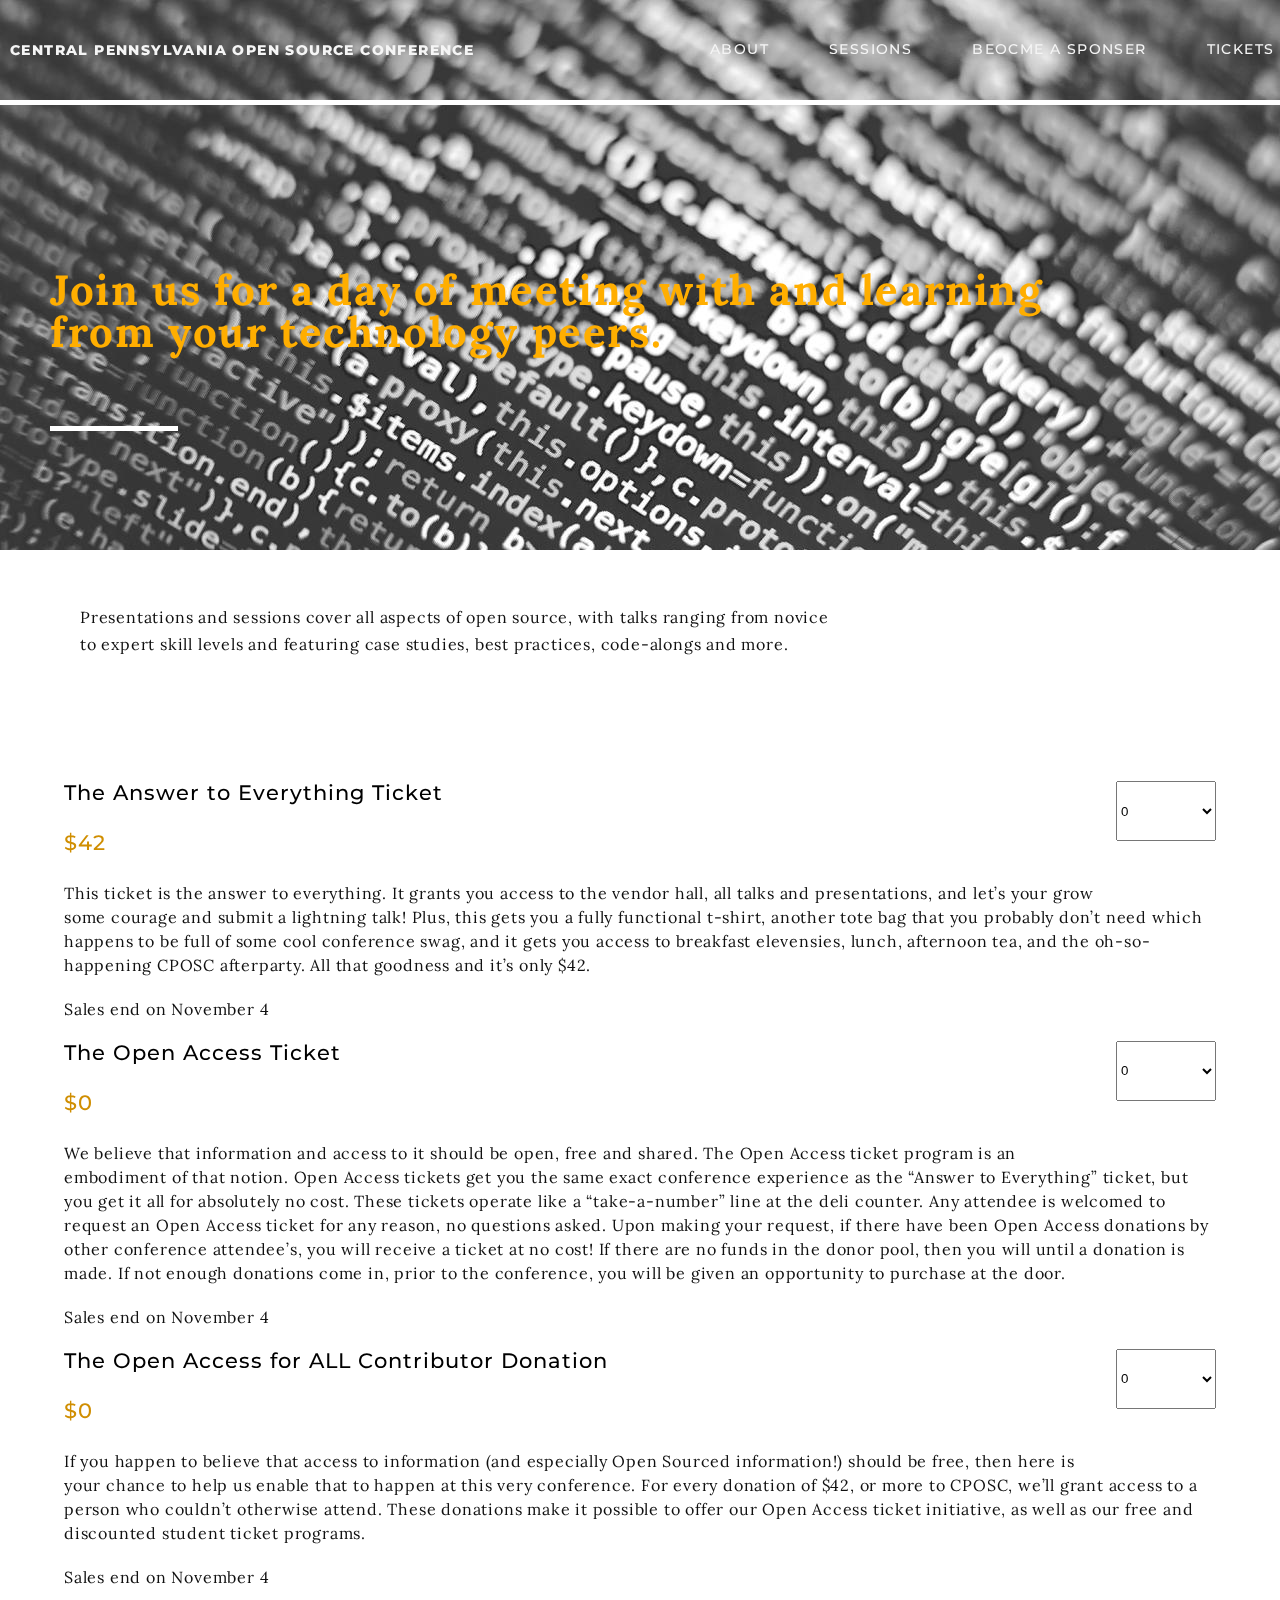
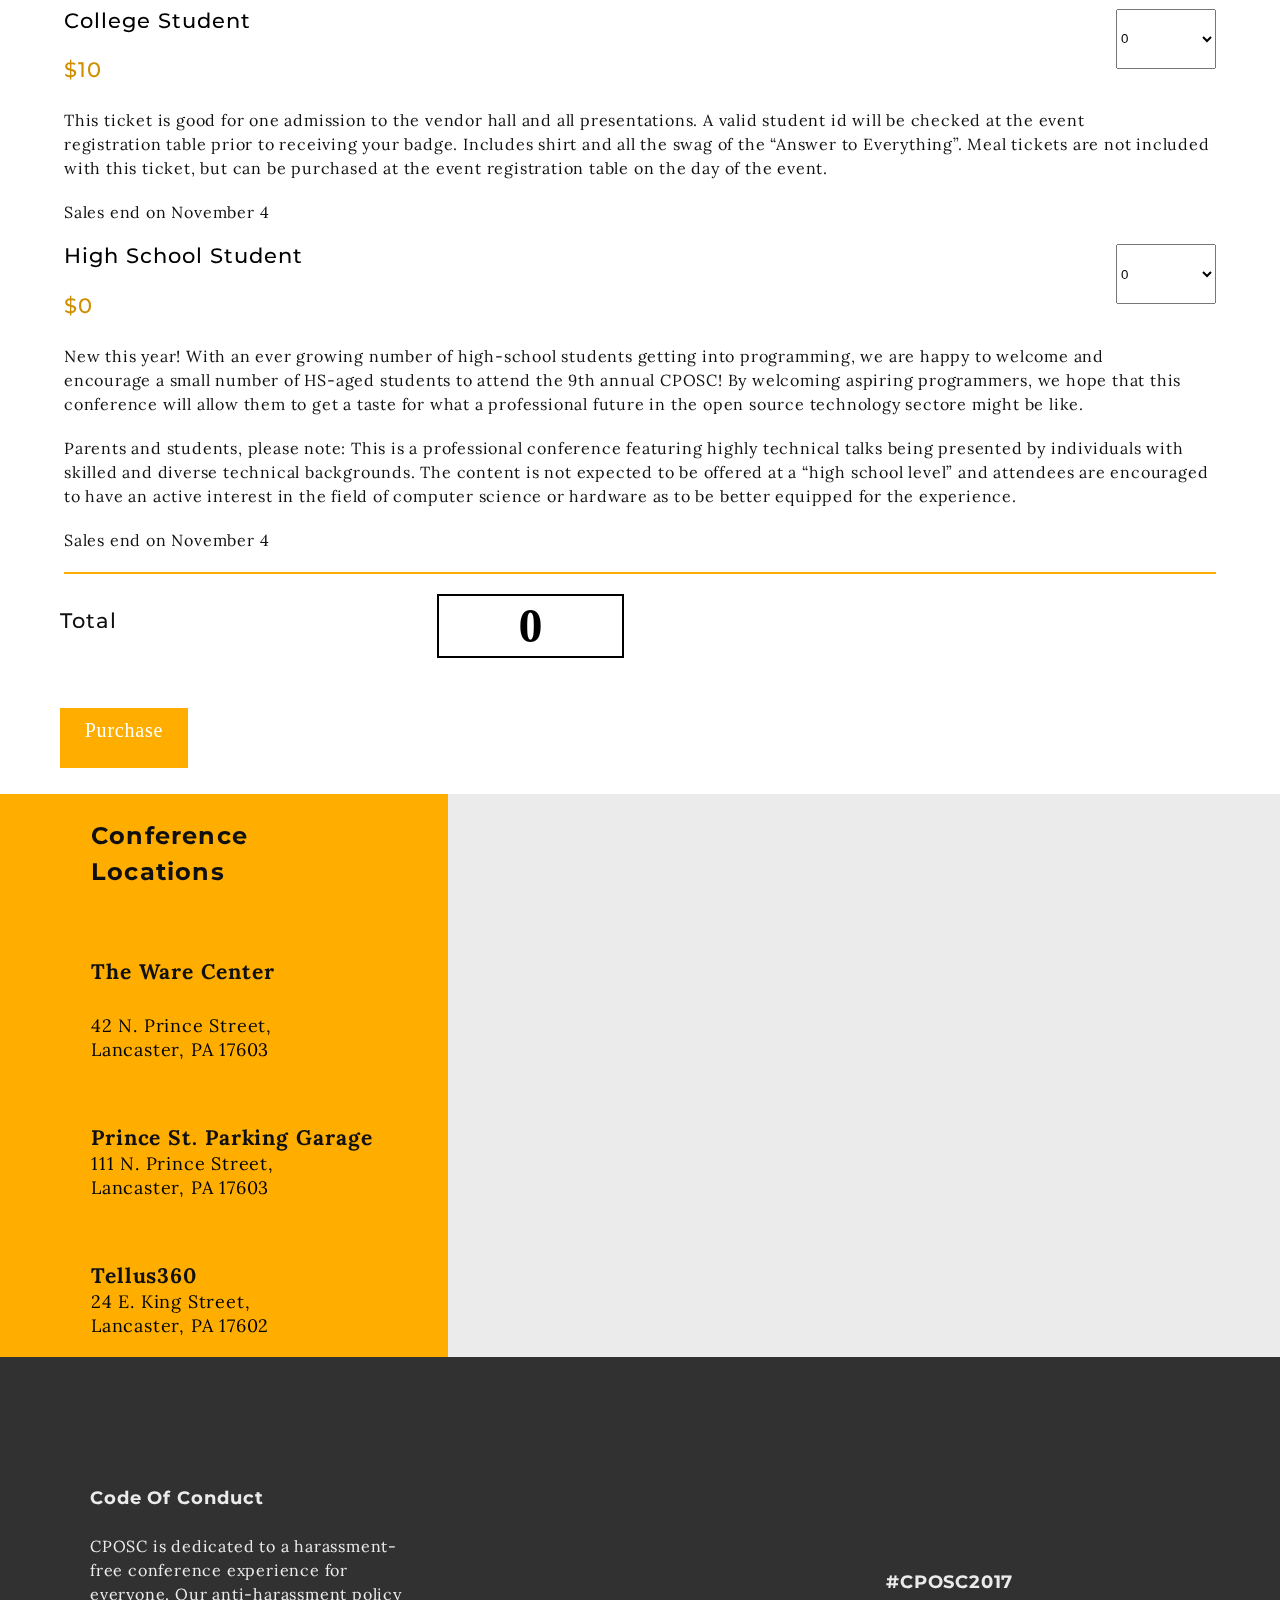
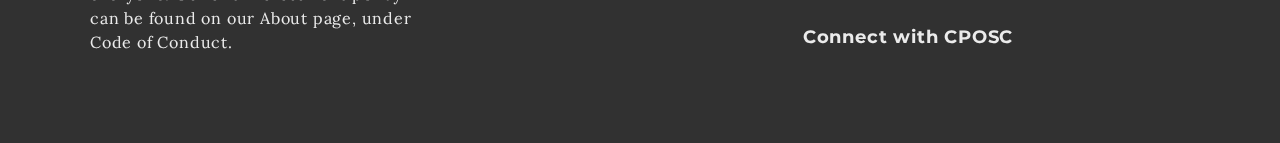
<file: tickets.html>
<!DOCTYPE html>
<html>
<head>
  <meta charset="utf-8" />
  <title>Tickets</title>
  <link rel="stylesheet" href="style.css">
  <meta name="viewport" content="width=device-width, initial-scale=1.0">
  <link href="https://fonts.googleapis.com/css?family=Lora|Montserrat" rel="stylesheet">
</head>
<body>
  <div class="nav-and-header-container">
    <nav class="site-navbar">
      <h2 class="CPOSC-navbar">CENTRAL PENNSYLVANIA OPEN SOURCE CONFERENCE</h2>
      <div class="nav-bar">
        <div class="about-button nav-button"><a href="about.html">ABOUT</a></div>
        <div class="sessions-button nav-button"><a href="speakers_and_sessions.html">SESSIONS</a></div>
        <div class="sponser-button nav-button"><a href="become_a_sponsor.html">BEOCME A SPONSER</a></div>
        <div class="tickets-button nav-button"><a href="tickets.html">TICKETS</a></div>
      </div>
      <div class="dropdown" style="float:right;">
        <button class="dropbtn">
        <img src="images/threelines.png" id="three-lines" alt="">
        </button>
      <div class="dropdown-content">
        <a href="index.html">Homepage</a>
        <a href="become_a_sponsor.html">Become a Sponser</a>
        <a href="speakers_and_sessions.html">Speakers and Sessions</a>
        <a href="about.html">About</a>
        <a href="tickets.html">Tickets</a>
      </div>
      </div>
    </nav>
    <section class="hero">
      <h1 class="hero-words">Join us for a day of meeting with and learning from your technology peers.</h1>
      <div class="white-line"></div>
    </section>
  <section class="presentations-sessions-container">
    <p>Presentations and sessions cover all aspects of open source, with talks ranging from novice to expert skill levels and featuring case studies, best practices, code-alongs and more.</p>
  </section>
  <article class="ticket-options-containers">
    <section class="answer-to-everything">
      <h2 class="ticket-name-heading">The Answer to Everything Ticket</h2>
      <select class="ticket-dropdown-2" id="open-access-all-tickets">
        <option>0</option>
        <option>1</option>
        <option>2</option>
        <option>3</option>
      </select>
      <p class="ticket-pricing">$42</p>
      <p class="ticket-description">This ticket is the answer to everything. It grants you access to the vendor hall, all talks and presentations, and let’s your grow some courage and submit a lightning talk! Plus, this gets you a fully functional t-shirt, another tote bag that you probably don’t need which happens to be full of some cool conference swag, and it gets you access to breakfast elevensies, lunch, afternoon tea, and the oh-so-happening CPOSC afterparty. All that goodness and it’s only $42.</p>
      <p class="ticket-description">Sales end on November 4</p>
      <select class="ticket-dropdown" id="answer-everything-tickets" onchange="getNumberOfTickets()">
        <option value="0">0</option>
        <option value="1">1</option>
        <option value="2">2</option>
        <option value="3">3</option>
      </select>
    </section>

    <section class="open-access">
      <h2 class="ticket-name-heading">The Open Access Ticket</h2>
      <select class="ticket-dropdown-2" id="open-access-all-tickets">
        <option>0</option>
        <option>1</option>
        <option>2</option>
        <option>3</option>
      </select>
      <p class="ticket-pricing">$0</p>
      <p class="ticket-description">We believe that information and access to it should be open, free and shared. The Open Access ticket program is an embodiment of that notion. Open Access tickets get you the same exact conference experience as the “Answer to Everything” ticket, but you get it all for absolutely no cost. These tickets operate like a “take-a-number” line at the deli counter. Any attendee is welcomed to request an Open Access ticket for any reason, no questions asked. Upon making your request, if there have been Open Access donations by other conference attendee’s, you will receive a ticket at no cost! If there are no funds in the donor pool, then you will until a donation is made. If not enough donations come in, prior to the conference, you will be given an opportunity to purchase at the door.</p>
      <p class="ticket-description">Sales end on November 4</p>
      <select class="ticket-dropdown" id="open-access-tickets">
        <option>0</option>
        <option>1</option>
        <option>2</option>
        <option>3</option>
      </select>
    </section>

    <section class="open-access-contributor">
      <h2 class="ticket-name-heading">The Open Access for ALL Contributor Donation</h2>
      <select class="ticket-dropdown-2" id="open-access-all-tickets">
        <option>0</option>
        <option>1</option>
        <option>2</option>
        <option>3</option>
      </select>
      <p class="ticket-pricing">$0</p>
      <p class="ticket-description">If you happen to believe that access to information (and especially Open Sourced information!) should be free, then here is your chance to help us enable that to happen at this very conference. For every donation of $42, or more to CPOSC, we’ll grant access to a person who couldn’t otherwise attend. These donations make it possible to offer our Open Access ticket initiative, as well as our free and discounted student ticket programs.</p>
      <p class="ticket-description">Sales end on November 4</p>
      <select class="ticket-dropdown" id="open-access-all-tickets">
        <option>0</option>
        <option>1</option>
        <option>2</option>
        <option>3</option>
      </select>
    </section>

    <section class="college-student">
      <h2 class="ticket-name-heading">College Student</h2>
      <select class="ticket-dropdown-2" id="open-access-all-tickets">
        <option>0</option>
        <option>1</option>
        <option>2</option>
        <option>3</option>
      </select>
      <p class="ticket-pricing">$10</p>
      <p class="ticket-description">This ticket is good for one admission to the vendor hall and all presentations. A valid student id will be checked at the event registration table prior to receiving your badge. Includes shirt and all the swag of the “Answer to Everything”. Meal tickets are not included with this ticket, but can be purchased at the event registration table on the day of the event.</p>
      <p class="ticket-description">Sales end on November 4</p>
      <select class="ticket-dropdown" id="college-student-tickets" onchange="getNumberOfTickets()">
        <option value="0">0</option>
        <option value="1">1</option>
        <option value="2">2</option>
        <option value="3">3</option>
      </select>
    </section>

    <section class="high-school-student">
      <h2 class="ticket-name-heading">High School Student</h2>
      <select class="ticket-dropdown-2" id="open-access-all-tickets">
        <option>0</option>
        <option>1</option>
        <option>2</option>
        <option>3</option>
      </select>
      <p class="ticket-pricing">$0</p>
      <p class="ticket-description">New this year! With an ever growing number of high-school students getting into programming, we are happy to welcome and encourage a small number of HS-aged students to attend the 9th annual CPOSC! By welcoming aspiring programmers, we hope that this conference will allow them to get a taste for what a professional future in the open source technology sectore might be like.</p>
      <p class="ticket-description">Parents and students, please note: This is a professional conference featuring highly technical talks being presented by individuals with skilled and diverse technical backgrounds. The content is not expected to be offered at a “high school level” and attendees are encouraged to have an active interest in the field of computer science or hardware as to be better equipped for the experience. </p>
      <p class="ticket-description">Sales end on November 4</p>
      <select class="ticket-dropdown" id="high-school-tickets">
        <option>0</option>
        <option>1</option>
        <option>2</option>
        <option>3</option>
      </select>
    </section>
  </article>

  <section class="purchase-section">
    <div class="total-section">
      <h2>Total</h2>
      <div class="total-container" <span id="total-cost-tickets">0</span></div>
    </div>
    <div class="purchase-button"><a href="">Purchase</a></div>
  </section>
<div class="locations-grey-container">
  <section class="conference-locations-container">
    <h2 class="conference">Conference <br> Locations</h2>
    <h3 class="locations">The Ware Center</h3>
    <h5>at Millersville University</h5>
      <p class="address">42 N. Prince Street,<br>
      Lancaster, PA 17603</p>
    <h3 class="locations">Prince St. Parking Garage</h3>
    <p class="address">111 N. Prince Street,<br>
      Lancaster, PA 17603</p>
    <h3 class="locations">Tellus360</h3>
    <p class="address">24 E. King Street,<br>
      Lancaster, PA 17602</p>
  </section>

  <section class="grey-container">
    <iframe class="google-map-locations" src="https://www.google.com/maps/d/embed?mid=1MNOMifEoq6IxI9uRqtQNRoLZjIZzas38&hl=en"></iframe>
  </section>
</div>
  <footer>
    <h3>Code Of Conduct</h3>
      <p>CPOSC is dedicated to a harassment-free conference experience for everyone. Our anti-harassment policy can be found on our About page, under Code of Conduct.</p>
      <h4>Connect with CPOSC</h4>
      <h4>#CPOSC2017</h4>
  </footer>


  <script src="scripts.js"></script>
</body>

</html>
</file>
<file: styles.css>
/*# sourceMappingURL=styles.css.map */
</file>
<file: style.css>
/* http://meyerweb.com/eric/tools/css/reset/
   v2.0 | 20110126
   License: none (public domain)
*/
html, body, div, span, applet, object, iframe,
h1, h2, h3, h4, h5, h6, p, blockquote, pre,
a, abbr, acronym, address, big, cite, code,
del, dfn, em, img, ins, kbd, q, s, samp,
small, strike, strong, sub, sup, tt, var,
b, u, i, center,
dl, dt, dd, ol, ul, li,
fieldset, form, label, legend,
table, caption, tbody, tfoot, thead, tr, th, td,
article, aside, canvas, details, embed,
figure, figcaption, footer, header, hgroup,
menu, nav, output, ruby, section, summary,
time, mark, audio, video {
  margin: 0;
  padding: 0;
  border: 0;
  font-size: 100%;
  font: inherit;
  vertical-align: baseline; }

/* HTML5 display-role reset for older browsers */
article, aside, details, figcaption, figure,
footer, header, hgroup, menu, nav, section {
  display: block; }

body {
  line-height: 1; }

ol, ul {
  list-style: none; }

blockquote, q {
  quotes: none; }

blockquote:before, blockquote:after,
q:before, q:after {
  content: '';
  content: none; }

table {
  border-collapse: collapse;
  border-spacing: 0; }

@media only screen and (max-width: 767px) {
  .about-conference {
    width: 157px;
    font-family: "Lora", serif;
    font-size: 21px;
    font-weight: bold;
    line-height: 1.52;
    letter-spacing: 1px;
    text-align: left;
    color: #101010; }

  .contact-inquiries {
    width: 90%;
    padding-top: 60px;
    padding-left: 20px; }
    .contact-inquiries h3 {
      font-family: "Montserrat", sans-serif;
      font-size: 24px;
      font-weight: bold;
      line-height: 1.0;
      letter-spacing: 1.2px;
      padding-bottom: 20px;
      padding-top: 20px; }
    .contact-inquiries p {
      font-family: "Lora", serif;
      font-size: 18px;
      line-height: 1.33;
      letter-spacing: 0.9px;
      text-align: left;
      color: #101010;
      padding-bottom: 20px; }
    .contact-inquiries input {
      width: 280px;
      height: 44px; }
    .contact-inquiries fieldset {
      padding-bottom: 60px; }
    .contact-inquiries label {
      font-family: "Lora", serif;
      font-size: 18px;
      line-height: 2.0;
      letter-spacing: 0.9px;
      text-align: left;
      color: #101010; }
    .contact-inquiries .message-input {
      height: 175px; }
    .contact-inquiries .submit-button {
      width: 168px;
      height: 51px;
      background-color: #ffae00;
      font-family: "Montserrat", sans-serif;
      font-size: 18px;
      font-weight: bold;
      line-height: 2.0;
      letter-spacing: 0.9px;
      text-align: center;
      color: #f5f5f5; }
    .contact-inquiries .button-container {
      padding-top: 20px;
      padding-left: 120px; }

  img {
    height: 199px;
    width: 90%; }

  .about-desktop-only {
    display: none; } }
@media only screen and (min-width: 768px) {
  .contact-inquiries {
    width: 90%;
    padding-top: 60px;
    padding-left: 20px; }
    .contact-inquiries h3 {
      font-family: "Montserrat", sans-serif;
      font-size: 24px;
      font-weight: bold;
      line-height: 1.0;
      letter-spacing: 1.2px;
      padding-bottom: 20px;
      padding-top: 20px; }
    .contact-inquiries p {
      font-family: "Lora", serif;
      font-size: 18px;
      line-height: 1.33;
      letter-spacing: 0.9px;
      text-align: left;
      color: #101010;
      padding-bottom: 20px; }
    .contact-inquiries input {
      width: 419px;
      height: 44px; }
    .contact-inquiries fieldset {
      padding-bottom: 60px; }
    .contact-inquiries label {
      font-family: "Lora", serif;
      font-size: 18px;
      line-height: 2.0;
      letter-spacing: 0.9px;
      text-align: left;
      color: #101010;
      padding-top: 30px; }
    .contact-inquiries .message-input {
      height: 175px;
      width: 419px;
      margin-left: 15%; }
    .contact-inquiries .submit-button {
      width: 168px;
      height: 51px;
      background-color: #ffae00;
      font-family: "Montserrat", sans-serif;
      font-size: 18px;
      font-weight: bold;
      line-height: 2.0;
      letter-spacing: 0.9px;
      text-align: center;
      color: #f5f5f5;
      margin-left: 15%; }
    .contact-inquiries .button-container {
      padding-top: 20px; }

  img {
    height: 469px;
    width: 763px;
    margin-left: -80px; }

  .about-venue-location-container {
    margin-left: 400px; }

  .desktop-version-input {
    margin-left: 15%; }

  .about-conference {
    font-family: "Lora", serif;
    font-size: 21px;
    font-weight: bold;
    line-height: 1.52;
    letter-spacing: 1px;
    text-align: left;
    color: #101010;
    margin-top: -350px; }

  .about-desktop-only {
    width: 392px;
    margin-top: 10%;
    margin-left: 2%; }
    .about-desktop-only h6 {
      font-size: 16px;
      font-family: "Montserrat", sans-serif;
      color: #ffae00;
      font-weight: bold;
      letter-spacing: 0.8px;
      padding-bottom: 5px; }
    .about-desktop-only a {
      font-size: 16px;
      font-family: "Montserrat", sans-serif;
      font-weight: bold;
      letter-spacing: 0.8px;
      text-decoration: none;
      color: #101010; } }
@media only screen and (max-width: 767px) {
  footer {
    width: 100%;
    background-color: #313131;
    padding-left: 20px;
    padding-top: 56px; }
    footer h3 {
      font-size: 18px;
      font-family: "Montserrat", sans-serif;
      padding-bottom: 22px;
      font-weight: 500;
      text-align: left;
      color: #ebebeb; }
    footer p {
      font-family: "Lora", serif;
      font-size: 15px;
      line-height: 1.6;
      text-align: left;
      color: #ebebeb;
      padding-bottom: 83px;
      padding-right: 20px; }
    footer h4 {
      font-size: 18px;
      font-family: "Montserrat", sans-serif;
      padding-bottom: 84px;
      font-weight: 500;
      text-align: left;
      color: #ebebeb; }

  .images-footer {
    display: none; } }
@media only screen and (min-width: 768px) {
  footer {
    width: 94%;
    height: 290px;
    background-color: #313131;
    padding-left: 90px;
    padding-top: 96px; }
    footer h3 {
      font-size: 18px;
      font-family: "Montserrat", sans-serif;
      padding-bottom: 22px;
      font-weight: bold;
      text-align: left;
      color: #ebebeb; }
    footer p {
      font-family: "Lora", serif;
      font-size: 16px;
      line-height: 1.5;
      text-align: left;
      color: #ebebeb;
      padding-bottom: 74px;
      display: flex;
      justify-content: flex-start;
      width: 326px; }
    footer h4 {
      font-size: 18px;
      font-family: "Montserrat", sans-serif;
      padding-right: 280px;
      padding-bottom: 20px;
      margin-top: -106px;
      font-weight: bold;
      color: #ebebeb;
      display: flex;
      justify-content: flex-end; } }
@media only screen and (max-width: 767px) {
  .site-navbar {
    width: 100%;
    height: 100px;
    font-family: Montserrat;
    font-size: 13.6px;
    font-weight: 800;
    line-height: 1.38;
    letter-spacing: 1.4px;
    text-align: left;
    color: #f5f5f5;
    display: flex;
    align-items: center;
    border-bottom: 5px solid white; }

  .nav-and-header-container {
    background-image: url(images/title-img.jpg);
    height: 370px; }

  .hero-words {
    width: 271px;
    height: 150px;
    font-family: "Lora", serif;
    font-size: 24px;
    font-weight: bold;
    letter-spacing: 1.6px;
    color: #ffae00;
    padding: 60px 40px; }

  .source {
    border-bottom: 5px solid white;
    padding-bottom: 20px;
    width: 60%; }

  .CPOSC-navbar {
    padding-left: 20px; }

  .nav-bar {
    display: none; } }
@media only screen and (min-width: 768px) {
  .site-navbar {
    display: flex;
    flex-direction: row;
    align-items: center;
    justify-content: flex-start;
    width: 100%;
    height: 100px;
    font-family: Montserrat;
    font-size: 13.6px;
    font-weight: 800;
    line-height: 1.38;
    letter-spacing: 1.4px;
    color: #f5f5f5;
    border-bottom: 5px solid white;
    padding-left: 10px; }

  .nav-and-header-container {
    background-image: url(images/title-img.jpg);
    height: 550px;
    mix-blend-mode: multiply;
    width: 100%; }

  .CPOSC-navbar {
    width: 50%; }

  .nav-bar {
    display: flex;
    justify-content: flex-end; }

  .nav-button {
    margin-left: 60px; }
    .nav-button a {
      font-family: Montserrat;
      font-size: 14px;
      font-weight: 500;
      line-height: 1.71;
      letter-spacing: 1.4px;
      color: #f5f5f5;
      text-decoration: none; }

  .hero-words {
    height: 111px;
    font-family: Lora;
    font-size: 42px;
    font-weight: bold;
    letter-spacing: 1.6px;
    color: #ffae00;
    display: flex;
    align-items: center;
    padding-top: 150px;
    padding-left: 50px;
    width: 80%; }

  .white-line {
    height: 5px;
    background-color: white;
    width: 10%;
    margin-left: 50px;
    margin-top: 60px; } }
@media only screen and (max-width: 767px) {
  /*Countdown clock */
  .countdown-clock {
    width: 90%;
    height: 180px;
    background-color: #ffae00;
    margin: 0 auto;
    position: relative;
    top: -40px; }

  .countdown-clock-counter {
    display: flex;
    flex-direction: row;
    justify-content: space-around; }

  .countdown-number-box {
    width: 25%;
    height: 80px;
    background-color: white;
    margin-top: 10px;
    font-weight: 900;
    display: flex;
    justify-content: center;
    align-items: center;
    font-size: 50px; }

  .days-until-cposc {
    font-family: "Montserrat", sans-serif;
    font-size: 18px;
    font-weight: bold;
    letter-spacing: 0.9px;
    text-align: center;
    color: #f5f5f5;
    margin-top: 12px;
    margin-bottom: 10px; }

  .date-of-event {
    font-family: "Montserrat", sans-serif;
    font-size: 21px;
    letter-spacing: 1px;
    text-align: center;
    color: #f5f5f5; }

  /*CPOSC background information container */
  .cposc-background-container {
    margin: 0 auto;
    width: 90%;
    height: 150px; }

  .cposc-intro {
    font-family: "Lora", serif;
    font-size: 21px;
    font-weight: bold;
    line-height: 1.52;
    letter-spacing: 1px;
    text-align: left;
    color: #101010; }

  .presentations-and-sessions-container {
    font-family: "Lora", serif;
    font-size: 17px;
    line-height: 1.41;
    letter-spacing: 0.9px;
    text-align: left;
    color: #101010;
    width: 90%;
    height: 180px;
    margin: 0 auto;
    padding-bottom: 20px;
    padding-top: 30px; }

  .why-cposc-articles-container {
    background-color: #ebebeb;
    width: 100%; }
    .why-cposc-articles-container h2 {
      font-size: 18px;
      font-weight: bold;
      line-height: 1.33;
      letter-spacing: 0.9px; }
    .why-cposc-articles-container p {
      font-family: "Lora", serif;
      font-size: 16px;
      line-height: 1.5;
      letter-spacing: 0.8px;
      text-align: left;
      color: #101010; }
    .why-cposc-articles-container .why-cposc-container, .why-cposc-articles-container .why-lancaster-container, .why-cposc-articles-container .what-to-expect-container {
      padding-top: 40px;
      padding-bottom: 20px;
      margin: 0 auto;
      width: 90%; }

  .conference-sponsers-container {
    padding-top: 30px;
    padding-bottom: 30px;
    margin: 0 auto;
    width: 90%; }
    .conference-sponsers-container p {
      font-family: Lora;
      font-size: 17px;
      line-height: 1.41;
      letter-spacing: 0.9px;
      text-align: left;
      color: #101010;
      padding-bottom: 15px; }
    .conference-sponsers-container .become-a-sponser-button a {
      background-color: #ffae00;
      width: 90%;
      height: 50px;
      margin: 0 auto;
      font-weight: 900;
      font-family: "Montserrat", sans-serif;
      font-size: 18px;
      font-weight: bold;
      line-height: 1.73;
      letter-spacing: 0.9px;
      color: #f5f5f5;
      display: flex;
      align-items: center;
      flex-direction: row;
      justify-content: center;
      text-decoration: none; }
    .conference-sponsers-container .conference-sponsers {
      font-family: "Lora", serif;
      font-size: 21px;
      font-weight: bold;
      line-height: 1.71;
      letter-spacing: 1px;
      text-align: left;
      color: #101010;
      padding-bottom: 10px; }

  .platinum-sponsers-container, .gold-sponsers-container, .silver-sponsers-container, .bronze-sponsers-container, .host-sponsers-container {
    width: 90%;
    margin: 0 auto;
    display: flex;
    justify-content: flex-start;
    flex-direction: row;
    flex-wrap: wrap; }
    .platinum-sponsers-container img, .gold-sponsers-container img, .silver-sponsers-container img, .bronze-sponsers-container img, .host-sponsers-container img {
      width: 35%;
      height: 10%;
      padding-left: 20px;
      padding-bottom: 20px; }

  #millersville {
    width: 60%; }

  .sponsers-title {
    font-family: "Montserrat", sans-serif;
    font-size: 21px;
    font-weight: 500;
    line-height: 1.71;
    letter-spacing: 1px;
    text-align: left;
    color: #ffae00;
    padding-left: 20px;
    padding-bottom: 20px; }

  .be-a-sponser-button {
    display: none; }

  .google-map-locations {
    margin: 0 auto;
    width: 99%;
    height: 99%; }

  .dropbtn {
    background-color: #ffffff;
    color: white;
    border: none;
    cursor: pointer; }

  .dropdown {
    position: relative;
    display: inline-block; }

  .dropdown-content {
    display: none;
    position: absolute;
    right: 0;
    background-color: #f9f9f9;
    min-width: 160px;
    box-shadow: 0px 8px 16px 0px rgba(0, 0, 0, 0.2);
    z-index: 1; }

  .dropdown-content a {
    color: black;
    padding: 12px 16px;
    text-decoration: none;
    display: block; }

  .dropdown-content a:hover {
    background-color: #f1f1f1; }

  .dropdown:hover .dropdown-content {
    display: block; }

  .dropdown:hover .dropbtn {
    background-color: #ffffff; }

  #three-lines {
    width: 40px;
    height: 40px; } }
@media only screen and (min-width: 768px) {
  /*Countdown clock */
  .countdown-clock {
    width: 744px;
    height: 150px;
    background-color: #ffae00;
    margin: 0 auto;
    position: relative;
    top: -40px;
    display: flex;
    justify-content: space-around; }

  .countdown-clock-counter {
    display: flex;
    flex-direction: row;
    justify-content: flex-start;
    margin-left: 10px; }

  .countdown-number-box {
    height: 90px;
    background-color: white;
    margin-top: 30px;
    font-weight: 900;
    display: flex;
    justify-content: center;
    align-items: center;
    font-size: 50px; }

  #countdown-box-one, #countdown-box-two, #countdown-box-three {
    margin-right: 20px;
    width: 100px; }

  .days-until-cposc {
    font-family: "Montserrat", sans-serif;
    font-size: 24px;
    font-weight: bold;
    letter-spacing: 0.9px;
    text-align: center;
    color: #f5f5f5;
    margin-bottom: 10px;
    padding-top: 25px;
    width: 100%; }

  .date-of-event {
    font-family: "Montserrat", sans-serif;
    font-size: 21px;
    letter-spacing: 1px;
    text-align: center;
    color: #f5f5f5; }

  /*Homepage intro section */
  .buy-tickets-background-info-container {
    width: 90%;
    display: flex;
    justify-content: space-around;
    margin: 0 auto; }

  .background-info {
    width: 60%; }

  .cposc-background-container {
    margin: 0 auto; }

  .cposc-intro {
    font-family: "Lora", serif;
    font-size: 24px;
    font-weight: bold;
    line-height: 1.52;
    letter-spacing: 1px;
    color: #101010;
    padding-bottom: 30px; }

  .presentations-and-sessions-container {
    font-family: "Lora", serif;
    font-size: 17px;
    line-height: 1.41;
    letter-spacing: 0.9px;
    color: #101010;
    margin: 0 auto; }

  .why-cposc-articles-container {
    background-color: #ebebeb;
    width: 100%;
    margin-top: 20px; }
    .why-cposc-articles-container h2 {
      font-size: 18px;
      font-weight: bold;
      line-height: 1.33;
      letter-spacing: 0.9px; }
    .why-cposc-articles-container p {
      font-family: "Lora", serif;
      font-size: 16px;
      line-height: 1.5;
      letter-spacing: 0.8px;
      text-align: left;
      color: #101010; }
    .why-cposc-articles-container .why-cposc-container, .why-cposc-articles-container .why-lancaster-container, .why-cposc-articles-container .what-to-expect-container {
      padding-top: 40px;
      padding-bottom: 20px;
      padding-left: 190px;
      margin: 0 auto;
      width: 40%; }

  /*Sponsers section */
  .conference-sponsers-container {
    padding-top: 30px;
    padding-bottom: 30px;
    width: 40%; }
    .conference-sponsers-container p {
      font-family: Lora;
      font-size: 17px;
      line-height: 1.41;
      letter-spacing: 0.9px;
      text-align: left;
      color: #101010;
      padding-bottom: 15px; }
    .conference-sponsers-container .become-a-sponser-button a {
      background-color: #ffae00;
      width: 300px;
      height: 50px;
      margin: 0 auto;
      font-weight: 900;
      font-family: "Montserrat", sans-serif;
      font-size: 18px;
      font-weight: bold;
      line-height: 1.73;
      letter-spacing: 0.9px;
      color: #f5f5f5;
      display: flex;
      align-items: center;
      flex-direction: row;
      justify-content: center;
      text-decoration: none; }
    .conference-sponsers-container .conference-sponsers {
      font-family: "Lora", serif;
      font-size: 21px;
      font-weight: bold;
      line-height: 1.71;
      letter-spacing: 1px;
      text-align: left;
      color: #101010;
      padding-bottom: 10px; }

  .be-a-sponser-button {
    display: flex;
    align-items: center;
    flex-direction: row;
    justify-content: center;
    text-decoration: none; }

  .be-a-sponser-button a {
    background-color: #ffae00;
    width: 300px;
    height: 50px;
    font-weight: 900;
    font-family: "Montserrat", sans-serif;
    font-size: 18px;
    font-weight: bold;
    line-height: 1.73;
    letter-spacing: 0.9px;
    color: #f5f5f5;
    display: flex;
    align-items: center;
    flex-direction: row;
    justify-content: center;
    text-decoration: none; }

  .become-a-sponser-button {
    display: none; }

  .conference-sponsers-and-button-container {
    display: flex;
    justify-content: space-around; }

  .platinum-sponsers-container, .gold-sponsers-container, .silver-sponsers-container, .bronze-sponsers-container {
    margin: 0 auto;
    display: flex;
    justify-content: flex-start;
    flex-direction: row;
    flex-wrap: wrap;
    padding-left: 97px; }
    .platinum-sponsers-container img, .gold-sponsers-container img, .silver-sponsers-container img, .bronze-sponsers-container img {
      width: 150px;
      height: 100px;
      padding-right: 60px;
      padding-left: 60px;
      padding-bottom: 92px; }

  .sponsers-title {
    font-family: "Montserrat", sans-serif;
    font-size: 21px;
    font-weight: 500;
    line-height: 1.71;
    letter-spacing: 1px;
    text-align: left;
    color: #ffae00;
    padding-left: 97px;
    padding-bottom: 20px; }

  #millersville {
    width: 20%;
    height: 20%;
    float: right;
    padding-right: 370px;
    margin-top: -150px;
    padding-bottom: 128px; }

  .google-map-locations {
    margin: 0 auto;
    width: 99%;
    height: 99%; }

  .images-footer {
    float: right;
    display: inline;
    margin-right: 12%;
    margin-top: -80px; }
    .images-footer img {
      height: 25px;
      width: 14px; }

  .host-sponsers-container h2 {
    float: right;
    margin-top: -220px;
    padding-right: 405px; }

  .btn {
    display: none; }

  .sidebar {
    display: none; }

  .dropdown {
    display: none; } }
@media only screen and (max-width: 767px) {
  .conference-locations-container {
    width: 100%;
    padding-left: 21px;
    padding-top: 75px;
    padding-bottom: 32px;
    background-color: #ffae00; }
    .conference-locations-container .conference {
      width: 160px;
      font-family: "Montserrat", sans-serif;
      font-size: 21px;
      font-weight: bold;
      line-height: 1.43;
      letter-spacing: 1px;
      text-align: left;
      color: #101010;
      padding-bottom: 36px; }
    .conference-locations-container .locations {
      font-family: "Lora", serif;
      font-size: 18px;
      font-weight: bold;
      line-height: 1.33; }
    .conference-locations-container h5 {
      font-family: "Lora", serif;
      font-size: 18px;
      line-height: 1.33; }
    .conference-locations-container .address {
      font-size: 18px;
      line-height: 1.33;
      font-family: "Lora", serif;
      padding-bottom: 30px; } }
@media only screen and (min-width: 768px) {
  .conference-locations-container {
    width: 30%;
    height: 563px;
    padding-left: 91px;
    background-color: #ffae00; }
    .conference-locations-container .conference {
      font-family: "Montserrat", sans-serif;
      font-size: 24px;
      font-weight: bold;
      line-height: 1.5;
      letter-spacing: 1.2px;
      text-align: left;
      color: #101010;
      padding-bottom: 36px;
      padding-top: 24px; }
    .conference-locations-container .locations {
      font-family: "Lora", serif;
      font-size: 21px;
      font-weight: bold;
      line-height: 1.33; }
    .conference-locations-container h5 {
      font-family: "Lora", serif;
      font-size: 21px;
      line-height: 1.33; }
    .conference-locations-container .address {
      font-size: 18px;
      line-height: 1.33;
      font-family: "Lora", serif;
      padding-bottom: 30px; } }
@media only screen and (max-width: 767px) {
  .opening-activities-container {
    padding-left: 30px;
    padding-bottom: 30px; }
    .opening-activities-container span {
      width: 270px;
      font-family: "Montserrat", sans-serif;
      font-size: 13px;
      font-weight: bold;
      line-height: 1.62;
      letter-spacing: 0.6px;
      text-align: left;
      color: #101010; }

  .sessions-container {
    padding-left: 30px;
    background-color: #ebebeb;
    padding-bottom: 20px;
    padding-top: 20px; }

  .registration-breakfast h3 {
    width: 270px;
    font-family: "Montserrat", sans-serif;
    font-size: 18px;
    font-weight: bold;
    line-height: 1.5;
    letter-spacing: 0.9px;
    text-align: left;
    color: #101010;
    padding-top: 32px; }
  .registration-breakfast p {
    font-family: "Lora", serif;
    font-size: 16px;
    font-weight: normal;
    line-height: 1.69;
    letter-spacing: 0.8px; }
  .registration-breakfast h5 {
    font-family: "Montserrat", sans-serif;
    font-size: 16px;
    font-weight: bold;
    letter-spacing: 0.8px;
    color: #ffae00; }
  .registration-breakfast h4 {
    font-family: "Lora", serif;
    font-size: 16px;
    font-weight: normal;
    line-height: 1.69;
    letter-spacing: 0.8px; }

  .session-second {
    background-color: white;
    padding-left: 30px;
    padding-bottom: 20px;
    padding-top: 20px; }
    .session-second h3 {
      width: 270px;
      font-family: "Montserrat", sans-serif;
      font-size: 18px;
      font-weight: bold;
      line-height: 1.5;
      letter-spacing: 0.9px;
      text-align: left;
      color: #101010;
      padding-top: 32px; }
    .session-second p {
      font-family: "Lora", serif;
      font-size: 16px;
      font-weight: normal;
      line-height: 1.69;
      letter-spacing: 0.8px; }
    .session-second h5 {
      font-family: "Montserrat", sans-serif;
      font-size: 16px;
      font-weight: bold;
      letter-spacing: 0.8px;
      color: #ffae00; }
    .session-second h4 {
      font-family: "Lora", serif;
      font-size: 16px;
      font-weight: normal;
      line-height: 1.69;
      letter-spacing: 0.8px; }

  button.accordion {
    background-color: white;
    color: #ffae00;
    cursor: pointer;
    padding: 18px;
    width: 100%;
    border: none;
    text-align: right;
    outline: none;
    font-size: 30px;
    transition: 0.4s; }

  button.accordion.active, button.accordion:hover {
    background-color: #ccc; }

  div.panel {
    max-height: 0px;
    overflow: hidden;
    transition: 0.2s ease-out; }

  h3 {
    font-family: "Montserrat", sans-serif;
    font-size: 18px;
    font-weight: bold;
    line-height: 1.5;
    letter-spacing: 0.9px;
    text-align: left;
    color: #101010;
    padding-top: 32px; }

  p {
    font-family: "Lora", serif;
    font-size: 16px;
    font-weight: normal;
    line-height: 1.69;
    letter-spacing: 0.8px; }

  h5 {
    font-family: "Montserrat", sans-serif;
    font-size: 16px;
    font-weight: bold;
    letter-spacing: 0.8px;
    color: #ffae00; }

  h4 {
    font-family: "Lora", serif;
    font-size: 16px;
    font-weight: normal;
    line-height: 1.69;
    letter-spacing: 0.8px; } }
@media only screen and (min-width: 768px) {
  .opening-activities-container {
    padding-left: 30px;
    padding-bottom: 30px; }
    .opening-activities-container span {
      font-family: "Montserrat", sans-serif;
      font-size: 15px;
      font-weight: bold;
      line-height: 1.62;
      letter-spacing: 0.6px;
      text-align: left;
      color: #101010; }

  .sessions-container {
    padding-left: 30px;
    background-color: #ebebeb;
    padding-bottom: 20px;
    padding-top: 20px; }

  .registration-breakfast h3 {
    font-family: "Montserrat", sans-serif;
    font-size: 18px;
    font-weight: bold;
    line-height: 1.5;
    letter-spacing: 0.9px;
    text-align: left;
    color: #101010;
    padding-top: 32px; }
  .registration-breakfast p {
    font-family: "Lora", serif;
    font-size: 16px;
    font-weight: normal;
    line-height: 1.69;
    letter-spacing: 0.8px; }
  .registration-breakfast h5 {
    font-family: "Montserrat", sans-serif;
    font-size: 16px;
    font-weight: bold;
    letter-spacing: 0.8px;
    color: #ffae00; }
  .registration-breakfast h4 {
    font-family: "Lora", serif;
    font-size: 16px;
    font-weight: normal;
    line-height: 1.69;
    letter-spacing: 0.8px; }

  .session-second {
    background-color: white;
    padding-left: 30px;
    padding-bottom: 20px;
    padding-top: 20px; }
    .session-second h3 {
      font-family: "Montserrat", sans-serif;
      font-size: 18px;
      font-weight: bold;
      line-height: 1.5;
      letter-spacing: 0.9px;
      text-align: left;
      color: #101010;
      padding-top: 32px; }
    .session-second p {
      font-family: "Lora", serif;
      font-size: 16px;
      font-weight: normal;
      line-height: 1.69;
      letter-spacing: 0.8px; }
    .session-second h5 {
      font-family: "Montserrat", sans-serif;
      font-size: 16px;
      font-weight: bold;
      letter-spacing: 0.8px;
      color: #ffae00; }
    .session-second h4 {
      font-family: "Lora", serif;
      font-size: 16px;
      font-weight: normal;
      line-height: 1.69;
      letter-spacing: 0.8px; }

  .speakers-sessions-container {
    margin-left: 30%; }

  button.accordion {
    background-color: white;
    color: #ffae00;
    cursor: pointer;
    padding: 18px;
    width: 100%;
    border: none;
    text-align: right;
    outline: none;
    font-size: 30px;
    transition: 0.4s; }

  button.accordion.active, button.accordion:hover {
    background-color: #ccc; }

  div.panel {
    max-height: 0px;
    overflow: hidden;
    transition: 0.2s ease-out; }

  h3 {
    font-family: "Montserrat", sans-serif;
    font-size: 18px;
    font-weight: bold;
    line-height: 1.5;
    letter-spacing: 0.9px;
    text-align: left;
    color: #101010;
    padding-top: 32px; }

  p {
    font-family: "Lora", serif;
    font-size: 16px;
    font-weight: normal;
    line-height: 1.69;
    letter-spacing: 0.8px; }

  h5 {
    font-family: "Montserrat", sans-serif;
    font-size: 16px;
    font-weight: bold;
    letter-spacing: 0.8px;
    color: #ffae00; }

  h4 {
    font-family: "Lora", serif;
    font-size: 16px;
    font-weight: normal;
    line-height: 1.69;
    letter-spacing: 0.8px; } }
@media only screen and (max-width: 767px) {
  .sponser-container {
    width: 90%;
    padding-left: 20px;
    padding-bottom: 30px; }

  .become-a-sponser h3 {
    padding-bottom: 20px; }
  .become-a-sponser p {
    font-family: "Lora", serif;
    font-size: 16px;
    line-height: 1.5;
    letter-spacing: 0.8px;
    text-align: left;
    color: #101010;
    padding-bottom: 20px;
    padding-top: 20px; }

  .about-cposc-container {
    background-color: #ebebeb;
    padding-left: 20px;
    width: 100%;
    padding-bottom: 90px; }
    .about-cposc-container .about-cposc {
      width: 90%;
      padding-top: 60px; }
      .about-cposc-container .about-cposc h3 {
        font-family: "Montserrat", sans-serif;
        font-size: 24px;
        font-weight: bold;
        line-height: 1.0;
        letter-spacing: 1.2px;
        padding-bottom: 20px;
        padding-top: 20px; }
      .about-cposc-container .about-cposc p {
        font-family: "Lora", serif;
        font-size: 18px;
        line-height: 1.33;
        letter-spacing: 0.9px;
        text-align: left;
        color: #101010;
        padding-bottom: 20px; }
      .about-cposc-container .about-cposc .list {
        font-family: "Lora", serif;
        font-size: 18px;
        line-height: 2.00;
        letter-spacing: 0.9px;
        text-align: left;
        color: #101010;
        padding-bottom: 20px; }

  .sponsership-packages {
    width: 90%;
    padding-left: 20px;
    padding-top: 60px;
    padding-bottom: 60px; }
    .sponsership-packages h4 {
      font-family: "Montserrat", sans-serif;
      font-size: 21px;
      font-weight: 500;
      line-height: 1.14;
      letter-spacing: 1px;
      text-align: left;
      color: #101010;
      padding-bottom: 30px; }
    .sponsership-packages p {
      font-family: "Lora", serif;
      font-size: 16px;
      line-height: 1.5;
      letter-spacing: 0.8px;
      text-align: left;
      color: #101010;
      padding-bottom: 40px; }

  .sponsor-link-2 {
    display: inline-block;
    background-color: #ffae00;
    text-align: center;
    font-size: 18px;
    padding: 10px;
    margin: 15px;
    width: 219px; }

  .sponsor-link-2 a {
    color: #ffffff;
    font-family: "Montserrat", sans-serif;
    font-size: 16px;
    font-weight: bold;
    line-height: 2.25;
    letter-spacing: 0.8px;
    text-decoration: none; }

  .desktop-table {
    display: none; }

  .desktop-sponsor-details {
    display: none; }

  .desktop-p {
    display: none; }

  .desktop-sponsor-button {
    display: none; }

  span {
    font-weight: bold; }

  .sponsor-desktop-only {
    display: none; } }
@media only screen and (min-width: 768px) {
  .sponser-container {
    width: 90%;
    padding-left: 20px;
    padding-bottom: 120px; }

  .become-a-sponser h3 {
    padding-bottom: 20px; }
  .become-a-sponser p {
    font-family: "Lora", serif;
    font-size: 16px;
    line-height: 1.5;
    letter-spacing: 0.8px;
    text-align: left;
    color: #101010;
    padding-bottom: 20px;
    padding-top: 20px; }

  .about-cposc-container {
    background-color: #ebebeb;
    padding-left: 20px;
    width: 100%;
    padding-bottom: 90px; }
    .about-cposc-container .about-cposc {
      width: 90%;
      padding-top: 60px; }
      .about-cposc-container .about-cposc h3 {
        font-family: "Montserrat", sans-serif;
        font-size: 24px;
        font-weight: bold;
        line-height: 1.0;
        letter-spacing: 1.2px;
        padding-bottom: 20px;
        padding-top: 20px; }
      .about-cposc-container .about-cposc p {
        font-family: "Lora", serif;
        font-size: 18px;
        line-height: 1.33;
        letter-spacing: 0.9px;
        text-align: left;
        color: #101010;
        padding-bottom: 20px; }
      .about-cposc-container .about-cposc .list {
        font-family: "Lora", serif;
        font-size: 18px;
        line-height: 2.00;
        letter-spacing: 0.9px;
        text-align: left;
        color: #101010;
        padding-bottom: 20px; }

  .sponsership-packages {
    width: 90%;
    padding-left: 20px;
    padding-top: 60px;
    padding-bottom: 60px; }
    .sponsership-packages h4 {
      font-family: "Montserrat", sans-serif;
      font-size: 21px;
      font-weight: bold;
      line-height: 1.14;
      letter-spacing: 1px;
      text-align: left;
      color: #101010;
      padding-bottom: 30px; }
    .sponsership-packages p {
      font-family: "Lora", serif;
      font-size: 16px;
      line-height: 1.5;
      letter-spacing: 0.8px;
      text-align: left;
      color: #101010;
      padding-bottom: 40px; }

  .sponsor-link-2 {
    display: inline-block;
    background-color: #ffae00;
    text-align: center;
    font-size: 18px;
    padding: 10px;
    margin-top: -90px;
    margin-right: 8%;
    width: 219px;
    float: right; }

  .sponsor-link-2 a {
    color: #ffffff;
    font-family: "Montserrat", sans-serif;
    font-size: 16px;
    font-weight: bold;
    line-height: 2.25;
    letter-spacing: 0.8px;
    text-decoration: none; }

  .sponsor-homepage {
    margin-left: 400px; }

  .desktop-table {
    margin-left: 5%; }
    .desktop-table td {
      padding-right: 60px;
      padding-left: 20px;
      font-size: 16px;
      font-family: "Lora", serif;
      line-height: 2.0;
      letter-spacing: 0.8px;
      text-align: left;
      color: #101010; }
    .desktop-table th {
      width: 300px;
      text-align: left;
      font-family: "Lora", serif;
      font-size: 16px;
      line-height: 2.0;
      letter-spacing: 0.8px;
      text-align: left;
      color: #101010;
      padding-right: 90px; }

  .mobile-p {
    display: none; }

  .desktop-p {
    width: 450px;
    font-family: "Lora", serif;
    font-size: 14px;
    font-style: italic;
    letter-spacing: 0.7px;
    text-align: left;
    color: #101010;
    margin-left: 5%;
    padding-top: 41px; }

  .desktop-sponsor-details {
    margin-left: 30%;
    padding-top: 90px; }
    .desktop-sponsor-details h4 {
      font-family: "Montserrat", sans-serif;
      font-size: 24px;
      font-weight: bold;
      line-height: 1.0;
      letter-spacing: 1.2px; }
    .desktop-sponsor-details h5 {
      font-family: "Lora", serif;
      font-size: 18px;
      font-weight: bold;
      line-height: 1.5;
      letter-spacing: 0.8px;
      text-align: left;
      color: #101010; }
    .desktop-sponsor-details p {
      font-family: "Lora", serif;
      font-size: 16px;
      line-height: 1.5;
      letter-spacing: 0.8px;
      text-align: left;
      color: #101010; }

  .desktop-sponsor-button {
    display: inline-block;
    background-color: #ffae00;
    text-align: center;
    font-size: 18px;
    padding: 10px;
    width: 219px; }

  .desktop-sponsor-button a {
    color: #ffffff;
    font-family: "Montserrat", sans-serif;
    font-size: 16px;
    font-weight: bold;
    line-height: 2.25;
    letter-spacing: 0.8px;
    text-decoration: none; }

  .bold-text {
    font-weight: bold; }

  .sponsor-desktop-only {
    width: 392px;
    margin-top: 200px;
    margin-left: 15px; }
    .sponsor-desktop-only h6 {
      font-size: 16px;
      font-family: "Montserrat", sans-serif;
      color: #ffae00;
      font-weight: bold;
      letter-spacing: 0.8px;
      padding-bottom: 5px; }
    .sponsor-desktop-only a {
      font-size: 16px;
      font-family: "Montserrat", sans-serif;
      font-weight: bold;
      letter-spacing: 0.8px;
      text-decoration: none;
      color: #101010; }

  #become-a-sponsor-desktop-only {
    margin-top: -350px; } }
@media only screen and (max-width: 767px) {
  .buy-tickets {
    width: 281px;
    height: 200px;
    background-color: #ffae00;
    margin-left: 10%;
    margin-bottom: 38px;
    margin-top: 13px;
    padding-right: 5px; }

  .available {
    width: 239px;
    height: 46px;
    font-family: "Montserrat", sans-serif;
    font-size: 22px;
    font-weight: bold;
    letter-spacing: 1.2px;
    text-align: center;
    color: #f5f5f5;
    padding-left: 21px;
    padding-top: 40px; }

  .link-2 {
    display: inline-block;
    background-color: white;
    text-align: center;
    font-size: 18px;
    padding: 20px;
    margin: 15px;
    width: 219px; }

  .link-2 a {
    font-family: "Montserrat", sans-serif;
    font-size: 18px;
    font-weight: bold;
    letter-spacing: 0.9px;
    text-align: center;
    color: #ffae00;
    text-decoration: none; } }
@media only screen and (min-width: 768px) {
  .buy-tickets {
    width: 281px;
    height: 200px;
    background-color: #ffae00;
    padding-right: 10px;
    position: -webkit-sticky;
    position: sticky;
    top: 0; }

  .available {
    width: 239px;
    height: 46px;
    font-family: "Montserrat", sans-serif;
    font-size: 22px;
    font-weight: bold;
    letter-spacing: 1.2px;
    text-align: center;
    color: #f5f5f5;
    padding-left: 21px;
    padding-top: 40px; }

  .link-2 {
    display: inline-block;
    background-color: white;
    text-align: center;
    padding: 20px;
    margin: 15px;
    width: 219px; }

  .link-2 a {
    font-family: "Montserrat", sans-serif;
    font-size: 18px;
    font-weight: bold;
    letter-spacing: 0.9px;
    text-align: center;
    color: #ffae00;
    text-decoration: none; } }
@media only screen and (max-width: 767px) {
  .grey-container {
    width: 105%;
    height: 367px;
    background-color: #ebebeb; } }
@media only screen and (min-width: 768px) {
  .grey-container {
    width: 70%;
    height: 563px;
    background-color: #ebebeb; }

  .locations-grey-container {
    width: 100%;
    display: flex;
    flex-direction: row;
    justify-content: flex-start; } }
@media only screen and (max-width: 767px) {
  .presentations-sessions-container {
    height: 300px;
    width: 90%;
    margin: 0 auto;
    display: flex;
    align-items: center;
    font-family: "Lora", serif;
    font-size: 18px;
    line-height: 1.56;
    letter-spacing: 0.9px;
    text-align: left;
    color: #101010; }

  .ticket-options-containers {
    width: 90%;
    margin: 0 auto;
    border-bottom: 2px solid #ffae00;
    margin-bottom: 20px; }

  .ticket-name-heading {
    font-family: "Montserrat", sans-serif;
    font-size: 21px;
    font-weight: 500;
    line-height: 1.14;
    letter-spacing: 1px;
    padding-bottom: 20px; }

  .ticket-pricing {
    font-family: "Montserrat", sans-serif;
    font-size: 21px;
    font-weight: 500;
    line-height: 1.71;
    letter-spacing: 1px;
    color: #d08e01;
    padding-bottom: 20px; }

  .ticket-description {
    font-family: "Lora", serif;
    font-size: 16px;
    line-height: 1.5;
    letter-spacing: 0.8px;
    text-align: left;
    color: #101010;
    padding-bottom: 20px; }

  .ticket-dropdown {
    margin-bottom: 60px;
    width: 100px;
    height: 60px; }

  .purchase-section {
    height: 200px; }
    .purchase-section .total-section {
      display: flex;
      justify-content: space-around;
      padding-bottom: 20px; }
      .purchase-section .total-section .total-container {
        width: 58%;
        height: 60px;
        border: 2px solid black; }
      .purchase-section .total-section h2 {
        font-family: "Montserrat", sans-serif;
        font-size: 21px;
        font-weight: 500;
        line-height: 2.57;
        letter-spacing: 1px;
        text-align: left;
        color: #101010; }

  .purchase-button {
    background-color: #ffae00;
    width: 90%;
    height: 60px;
    margin: 0 auto;
    display: flex;
    align-items: center;
    justify-content: center;
    font-family: font-stack2;
    font-size: 24px;
    font-weight: 500;
    line-height: 2.25;
    letter-spacing: 0.8px; }
    .purchase-button a {
      text-decoration: none;
      color: #ffffff; }

  #total-cost-tickets {
    display: flex;
    align-items: center;
    justify-content: center;
    font-size: 48px;
    font-weight: bold; }

  .ticket-dropdown-2 {
    display: none; } }
@media only screen and (min-width: 768px) {
  .presentations-sessions-container {
    height: 300px;
    width: 60%;
    display: flex;
    align-items: center;
    justify-content: flex-start;
    font-family: "Lora", serif;
    font-size: 18px;
    line-height: 1.56;
    letter-spacing: 0.9px;
    text-align: left;
    color: #101010;
    padding-left: 80px;
    padding-top: 70px;
    padding-top: 50px; }

  .ticket-options-containers {
    width: 90%;
    margin: 0 auto;
    border-bottom: 2px solid #ffae00;
    margin-bottom: 20px; }

  .ticket-name-heading {
    font-family: "Montserrat", sans-serif;
    font-size: 21px;
    font-weight: 500;
    line-height: 1.14;
    letter-spacing: 1px;
    padding-bottom: 20px;
    display: inline-block; }

  .ticket-pricing {
    font-family: "Montserrat", sans-serif;
    font-size: 21px;
    font-weight: 500;
    line-height: 1.71;
    letter-spacing: 1px;
    color: #d08e01;
    padding-bottom: 20px; }

  .ticket-description {
    font-family: "Lora", serif;
    font-size: 16px;
    line-height: 1.5;
    letter-spacing: 0.8px;
    text-align: left;
    color: #101010;
    padding-bottom: 20px; }

  .ticket-dropdown {
    display: none; }

  .purchase-section {
    height: 200px; }
    .purchase-section .total-section {
      display: flex;
      justify-content: flex-start;
      padding-bottom: 20px;
      margin-left: 60px; }
      .purchase-section .total-section .total-container {
        width: 15%;
        height: 60px;
        border: 2px solid black;
        margin-left: 320px;
        margin-bottom: 30px; }
      .purchase-section .total-section h2 {
        font-family: "Montserrat", sans-serif;
        font-size: 21px;
        font-weight: 500;
        line-height: 2.57;
        letter-spacing: 1px;
        text-align: left;
        color: #101010; }

  .purchase-button {
    background-color: #ffae00;
    width: 10%;
    height: 60px;
    margin-left: 60px;
    text-align: center;
    display: flex;
    align-items: flex-start;
    justify-content: flex-start;
    font-family: font-stack2;
    font-size: 20px;
    font-weight: 500;
    line-height: 2.25;
    letter-spacing: 0.8px; }
    .purchase-button a {
      text-decoration: none;
      color: #ffffff;
      width: 100%; }

  #total-cost-tickets {
    display: flex;
    align-items: center;
    justify-content: center;
    font-size: 48px;
    font-weight: bold; }

  .ticket-dropdown-2 {
    float: right;
    display: inline-block;
    margin-bottom: 60px;
    width: 100px;
    height: 60px; } }

/*# sourceMappingURL=style.css.map */
</file>
